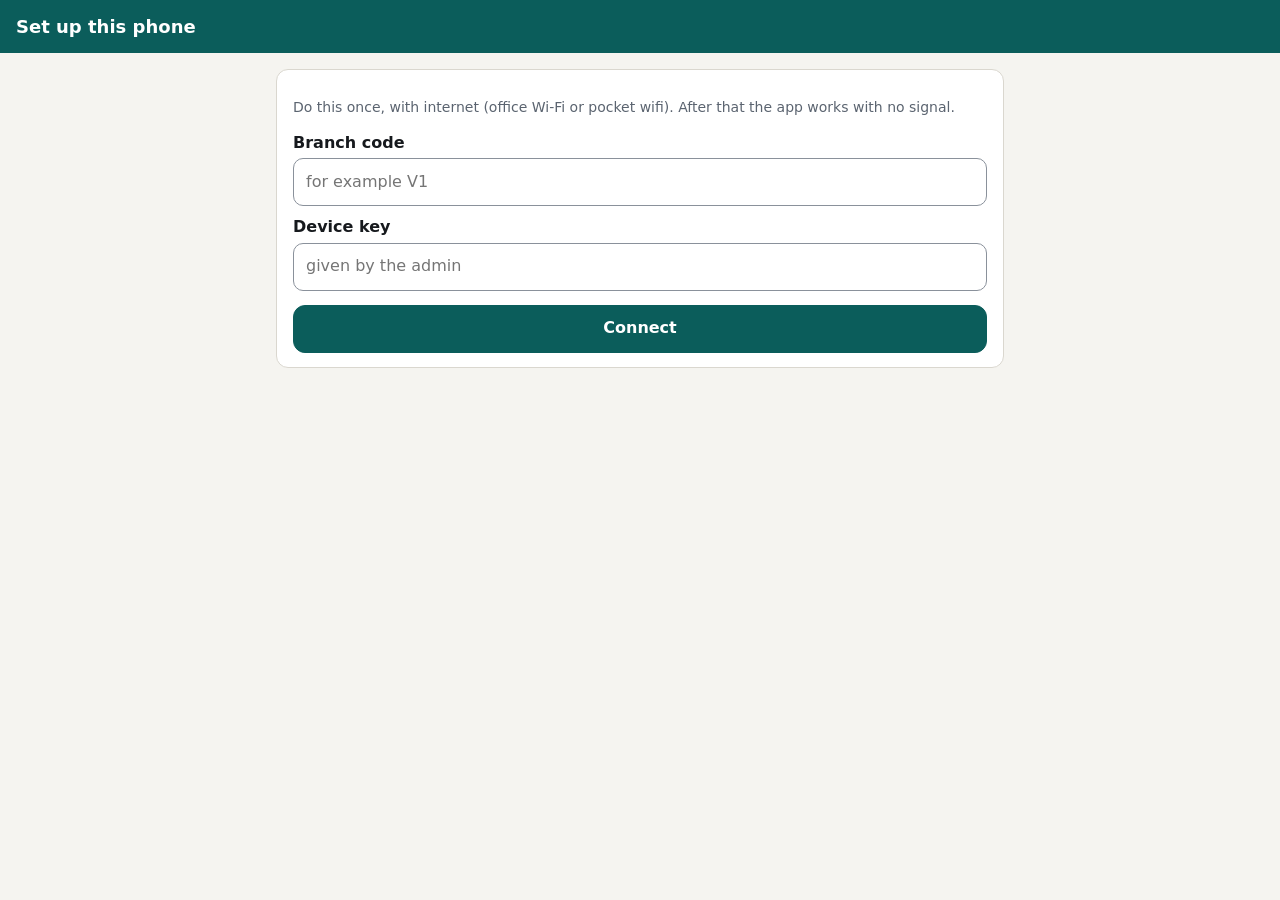
<file: index.html>
<!doctype html>
<html lang="en">
<head>
<meta charset="utf-8">
<meta name="viewport" content="width=device-width,initial-scale=1">
<meta name="theme-color" content="#0B5D5B">
<title>Vgram Branch</title>
<link rel="manifest" href="manifest.json">
<link rel="icon" href="icon.svg">
<link rel="stylesheet" href="common.css">
<script src="config.js"></script>
</head>
<body>
<div class="topbar" id="topbar"></div>
<div class="toast" id="toast" role="status" aria-live="polite"></div>
<div id="app"></div>
<script>
/* Branch app. Works with no signal all shift: every entry is saved on this phone and
   sent in one Sync at the end of the shift. The phone never holds a count target. */
'use strict';
const KEY = 'vgram.branch.v1';
const $app = document.getElementById('app');
const esc = (s) => String(s == null ? '' : s).replace(/[&<>"']/g, (c) => ({ '&': '&amp;', '<': '&lt;', '>': '&gt;', '"': '&quot;', "'": '&#39;' }[c]));
const uuid = () => (crypto.randomUUID ? crypto.randomUUID() : 'id-' + Date.now() + '-' + Math.random().toString(16).slice(2));
const manilaDate = (d) => new Date(d).toLocaleDateString('en-CA', { timeZone: 'Asia/Manila' });
const fmtTime = (d) => d ? new Date(d).toLocaleString('en-PH', { timeZone: 'Asia/Manila', month: 'short', day: 'numeric', hour: 'numeric', minute: '2-digit' }) : 'never';

function load() { try { return JSON.parse(localStorage.getItem(KEY)) || {}; } catch (e) { return {}; } }
let S = load();
S.queue = S.queue || []; S.log = S.log || []; S.draft = S.draft || {};
function save() { try { localStorage.setItem(KEY, JSON.stringify(S)); } catch (e) { alert('This phone is out of storage space. Sync now and free up space.'); } }

const DEFAULT_REASONS = ['Short delivery', 'Over delivery', 'Damaged in transit', 'Wrong item sent', 'Packing slip was wrong', 'Other'];
const U = { user: null, tab: 'home', view: null, msg: null, busy: false, syncMsg: null };

async function sha256(s) {
  const b = await crypto.subtle.digest('SHA-256', new TextEncoder().encode(s));
  return [...new Uint8Array(b)].map((x) => x.toString(16).padStart(2, '0')).join('');
}

let inflight = 0, toastTimer = null;
function bar(d) { inflight = Math.max(0, inflight + d); document.getElementById('topbar').classList.toggle('on', inflight > 0); }
function toast(kind, text, ms) {
  const t = document.getElementById('toast'); clearTimeout(toastTimer);
  if (!kind) { t.className = 'toast'; return; }
  t.className = 'toast show ' + kind;
  t.innerHTML = (kind === 'work' ? '<span class="spin"></span>' : kind === 'ok' ? '<span>&#10003;</span>' : '<span>!</span>') + '<span>' + esc(text) + '</span>';
  if (ms) toastTimer = setTimeout(() => { t.className = 'toast'; }, ms);
}
async function api(body) {
  bar(1);
  try { return await api_(body); } finally { bar(-1); }
}
async function api_(body) {
  const url = window.VGRAM_API;
  if (!url || url.indexOf('http') !== 0) throw new Error('The app address is not set yet. Ask the admin.');
  let res;
  try { res = await fetch(url, { method: 'POST', body: JSON.stringify(body) }); }
  catch (e) { throw new Error('No connection yet. Connect to the office Wi-Fi or a pocket wifi and try again. Your entries are safe on this phone.'); }
  let j;
  try { j = await res.json(); } catch (e) { throw new Error('The server did not answer properly. Try again in a moment.'); }
  if (!j.ok) throw new Error(j.error || 'Something went wrong.');
  return j;
}

/* ----------------------------------------------------------------- views */

function render() {
  if (!S.cfg) return renderSetup();
  if (!U.user) return renderLogin();
  const t = U.tab;
  const body = t === 'home' ? vHome() : t === 'receive' ? vReceive() : t === 'count' ? vCount() : t === 'stock' ? vStock() : vSync();
  const pending = S.queue.length;
  $app.innerHTML = `
    <div class="bar"><div><b>${esc(S.pkg.branch.name)}</b><small>Signed in: ${esc(U.user)}</small></div><button class="btn sm" id="logout">Sign out</button></div>
    <div class="wrap" style="padding-bottom:90px">${U.msg ? `<div class="msg ${U.msg.k}">${esc(U.msg.t)}</div>` : ''}${body}</div>
    <div class="tabs">${[['home', 'Home'], ['receive', 'Receive'], ['count', 'Count'], ['stock', 'Stock'], ['sync', 'Sync' + (pending ? ' (' + pending + ')' : '')]]
      .map(([k, n]) => `<button data-tab="${k}" class="${t === k ? 'on' : ''}">${n}</button>`).join('')}</div>`;
  bind();
}

function renderSetup() {
  $app.innerHTML = `<div class="bar"><b>Set up this phone</b></div><div class="wrap">
    <div class="card"><p class="mut">Do this once, with internet (office Wi-Fi or pocket wifi). After that the app works with no signal.</p>
    <label for="sb">Branch code</label><input id="sb" type="text" placeholder="for example V1" autocapitalize="characters">
    <div style="height:10px"></div><label for="sk">Device key</label><input id="sk" type="password" placeholder="given by the admin">
    <div style="height:14px"></div><button class="btn pri wide" id="go">Connect</button></div>
    ${U.msg ? `<div class="msg ${U.msg.k}">${esc(U.msg.t)}</div>` : ''}</div>`;
  document.getElementById('go').onclick = async (ev) => {
    const branch = document.getElementById('sb').value.trim().toUpperCase(), key = document.getElementById('sk').value.trim();
    ev.target.disabled = true; ev.target.classList.add('busy'); ev.target.textContent = 'Connecting...'; toast('work', 'Connecting to the office... please wait');
    try {
      const r = await api({ action: 'sync', branch, key, entries: [] });
      S = { cfg: { branch, key }, pkg: r.data, queue: [], log: [], draft: {}, lastSync: r.serverTime }; save(); U.msg = null; toast('ok', 'Connected. Branch data loaded.', 4000); render();
    } catch (e) { U.msg = { k: 'bad', t: e.message }; toast('bad', e.message, 7000); render(); }
  };
}

function renderLogin() {
  $app.innerHTML = `<div class="bar"><div><b>${esc(S.pkg.branch.name)}</b><small>Enter your PIN</small></div></div><div class="wrap">
    <div class="card"><label for="pin">PIN</label><input id="pin" type="password" inputmode="numeric" autocomplete="off">
    <div style="height:14px"></div><button class="btn pri wide" id="in">Sign in</button></div>
    ${U.msg ? `<div class="msg ${U.msg.k}">${esc(U.msg.t)}</div>` : ''}</div>`;
  const go = async () => {
    const pin = document.getElementById('pin').value.trim();
    const h = await sha256(S.cfg.key + ':' + pin);
    const u = (S.pkg.users || []).find((x) => x.hash === h);
    if (!u) { U.msg = { k: 'bad', t: 'PIN not recognised.' }; return render(); }
    U.user = u.name; U.msg = null; U.tab = 'home'; render();
  };
  document.getElementById('in').onclick = go;
  document.getElementById('pin').onkeydown = (e) => { if (e.key === 'Enter') go(); };
}

/** Recount requests from the office that this phone has not answered yet (an unsent count that includes the item answers it). */
const pendingRecounts = () => ((S.pkg && S.pkg.recounts) || []).filter((r) => !S.queue.some((e) => e.type === 'count' && e.counts.some((c) => c.sku === r.sku)));
const recountCard = () => {
  const rc = pendingRecounts(); if (!rc.length) return '';
  return `<div class="msg bad"><b>The office asks you to recount ${rc.length} item(s).</b><div style="margin-top:4px">${rc.map((r) => esc(r.name) + (r.note ? ' <span class="mut">(' + esc(r.note) + ')</span>' : '')).join('<br>')}</div>
    <div style="height:8px"></div><button class="btn pri" id="dorecount">Recount now</button></div>`;
};
const todayCount = () => S.queue.filter((e) => e.type === 'count' && !e.recount && manilaDate(e.ts) === manilaDate(Date.now())).slice(-1)[0] ||
  S.log.filter((e) => e.type === 'count' && !e.recount && manilaDate(e.ts) === manilaDate(Date.now())).slice(-1)[0];

function vHome() {
  const inc = S.pkg.transfers.filter((t) => !S.queue.some((e) => e.type === 'receive' && e.transfer === t.id));
  const tc = todayCount();
  return `
    ${recountCard()}
    ${S.pkg.needsBaseline ? '<div class="msg warn"><b>No opening stock loaded yet.</b> Tell the admin. Until it is loaded, your end of shift count becomes the starting stock for this branch.</div>' : ''}
    <div class="card"><div class="row"><h3>Transfers to receive</h3><span class="pill ${inc.length ? 'warn' : 'ok'}">${inc.length}</span></div>
      <div class="mut">${inc.length ? 'Open Receive when the boxes arrive and check them against the packing slip.' : 'Nothing waiting.'}</div></div>
    ${S.queue.filter((e) => e.type === 'receive' && (e.lines || []).some((l) => !l.pending && l.sent != null && l.received !== l.sent)).length ? '<div class="msg warn"><b>Receipt with differences.</b> One or more receipts do not match the packing slip. See the Receive tab.</div>' : ''}
    <div class="card"><div class="row"><h3>End of shift count</h3><span class="pill ${tc ? 'ok' : ''}">${tc ? 'Saved' : 'Not done'}</span></div>
      <div class="mut">${tc ? 'Saved at ' + fmtTime(tc.ts) + '. You can count again if you need to; the latest count is used.' : 'Count the listed items just before closing.'}</div></div>
    <div class="card"><div class="row"><h3>Waiting to sync</h3><span class="pill ${S.queue.length ? 'warn' : 'ok'}">${S.queue.length}</span></div>
      <div class="mut">Last sync: ${fmtTime(S.lastSync)}. No signal is needed until you sync at the end of the shift.</div></div>`;
}

const reasonList = () => (S.pkg && S.pkg.reasons && S.pkg.reasons.length ? S.pkg.reasons : DEFAULT_REASONS);

function vReceive() {
  if (U.view && U.view.t === 'receive') {
    const t = S.pkg.transfers.find((x) => x.id === U.view.id);
    if (!t) { U.view = null; return vReceive(); }
    const d = S.draft['r:' + t.id] || {}, rr = S.draft['rr:' + t.id] || {}, pd = S.draft['p:' + t.id] || {};
    return `<div class="card"><div class="row"><h3>${esc(t.id)}</h3><button class="btn sm" id="back">Back</button></div>
       ${t.deliveredBy ? `<div class="mut">Delivered by <b>${esc(t.deliveredBy)}</b></div>` : ''}${t.partial ? '<div class="msg warn" style="margin:8px 0">Part of this transfer already arrived. Only the lines still to come are listed.</div>' : ''}<div class="msg warn" style="margin:8px 0"><b>Count first.</b> Open the boxes and count each item. Type what you actually counted. Do not copy the packing slip.</div>
      ${t.lines.map((l) => `<div class="item" id="rl-${esc(l.sku)}"><div class="row"><div><b>${esc(l.name)}</b><div class="mut">SKU ${esc(l.sku)} · slip says ${l.sent}</div></div>
        <div style="display:flex;gap:6px;align-items:center">${pd[l.sku] ? '<span class="pill warn">Not here yet</span>' : `<input class="q" type="number" inputmode="numeric" min="0" placeholder="?" data-rl="${esc(l.sku)}" value="${d[l.sku] != null ? esc(d[l.sku]) : ''}"><button class="btn sm" data-same="${esc(l.sku)}" data-sent="${l.sent}">Same as slip</button>`}<button class="btn sm" data-pend="${esc(l.sku)}">${pd[l.sku] ? 'It arrived' : 'Not here yet'}</button></div></div>
        <div class="${!pd[l.sku] && d[l.sku] != null && String(d[l.sku]).trim() !== '' && Number(d[l.sku]) !== l.sent ? '' : 'hide'}" id="rsn-${esc(l.sku)}" style="margin-top:8px">
          <label>Why is it different from the slip?</label>
          <select data-reason="${esc(l.sku)}"><option value="">Choose a reason</option>${reasonList().map((x) => `<option ${(rr[l.sku] || {}).reason === x ? 'selected' : ''}>${esc(x)}</option>`).join('')}</select>
          <input type="text" data-rnote="${esc(l.sku)}" placeholder="Note (needed if Other)" value="${esc((rr[l.sku] || {}).note || '')}" style="margin-top:6px"></div></div>`).join('')}
      <div class="mut" style="margin-top:8px">If some boxes did not come with the delivery, tap <b>Not here yet</b> on those items and receive the rest. The transfer stays open for the missing items.</div>
      <div style="height:12px"></div><button class="btn pri wide" id="saverecv">Save receipt on this phone</button></div>`;
  }
  const open = S.pkg.transfers.filter((t) => !S.queue.some((e) => e.type === 'receive' && e.transfer === t.id));
  const waiting = S.queue.filter((e) => e.type === 'receive').map((e) => Object.assign({ waiting: true }, e));
  const synced = S.log.filter((e) => e.type === 'receive').slice(-5).reverse();
  const card = (e) => {
    const diffs = (e.lines || []).filter((l) => !l.pending && l.sent != null && l.received !== l.sent);
    return `<div class="item"><div class="row"><b>${esc(e.transfer)}</b><span class="pill ${diffs.length ? 'warn' : 'ok'}">${diffs.length ? 'Difference' : 'Matches slip'}</span></div>
      <div class="mut">${fmtTime(e.ts)}${e.user ? ' by ' + esc(e.user) : ''} · ${e.waiting ? 'waiting to sync' : 'synced'}</div>
      ${diffs.map((l) => `<div style="margin-top:4px;color:var(--warn-d);font-weight:600">${esc(l.name || l.sku)}: slip ${l.sent}, received ${l.received} (${l.received < l.sent ? l.sent - l.received + ' short' : l.received - l.sent + ' extra'})${l.reason ? ' · ' + esc(l.reason) : ''}</div>`).join('')}</div>`;
  };
  return `<div class="card"><h3>Boxes arrived but not listed?</h3><div class="mut">A transfer sent after your last sync is not on this phone yet. With a signal, tap below. It only checks for new transfers; nothing is closed or sent.</div>
    <div style="height:8px"></div><button class="btn wide${U.checking ? ' busy' : ''}" id="chk" ${U.checking ? 'disabled' : ''}>${U.checking ? 'Checking...' : 'Check for new transfers'}</button></div>
    <div class="card"><h3>Transfers on the way</h3>${open.length ? open.map((t) => `<div class="item row"><div><b>${esc(t.id)}</b><div class="mut">${t.lines.length} items${t.partial ? ' still to come' : ''} · sent ${fmtTime(t.ts)}${t.deliveredBy ? ' · delivered by ' + esc(t.deliveredBy) : ''}</div></div><button class="btn sm pri" data-open="${esc(t.id)}">Receive</button></div>`).join('') : '<div class="mut">Nothing waiting. New transfers appear after the next sync.</div>'}</div>
    ${waiting.length ? `<div class="card"><h3>Saved, waiting to sync</h3>${waiting.map(card).join('')}</div>` : ''}
    ${synced.length ? `<div class="card"><h3>Recently synced</h3>${synced.map(card).join('')}</div>` : ''}`;
}

function vCount() {
  if (U.view && U.view.t === 'recount') {
    const rc = pendingRecounts(), d = S.draft.recount || {};
    if (!rc.length) { U.view = null; return vCount(); }
    return `<div class="card"><div class="row"><h3>Recount</h3><button class="btn sm" id="back">Back</button></div>
      <div class="mut">Count only these items again, exactly as they are now on the shelf and in the drawer. Type every number.</div></div>
      <div class="card">${rc.map((r) => `<div class="item row"><div><b>${esc(r.name)}</b><div class="mut">SKU ${esc(r.sku)}${r.note ? ' · ' + esc(r.note) : ''}</div></div>
        <input class="q" type="number" inputmode="numeric" min="0" data-rc="${esc(r.sku)}" placeholder="?" value="${d[r.sku] != null ? esc(d[r.sku]) : ''}"></div>`).join('')}</div>
      <button class="btn pri wide" id="saverecount">Save recount on this phone</button>`;
  }
  const rcCard = recountCard();
  const list = S.pkg.countList;
  const d = S.draft.count || {};
  const tc = todayCount();
  if (tc && !(U.view && U.view.t === 'count')) {
    return rcCard + `<div class="card"><div class="row"><h3>Count saved</h3><span class="pill ok">${tc.counts.length} items</span></div>
      <div class="mut">Saved at ${fmtTime(tc.ts)}. Differences appear in the admin report after you sync and the day's sales are loaded.</div>
      <div style="height:12px"></div><button class="btn wide" id="recount">Count again</button></div>`;
  }
  if (!list.length) return '<div class="card">No items are on the count list. Ask the admin.</div>';
  return rcCard + `<div class="card"><h3>End of shift count</h3>
    <div class="mut">Count what is physically on the shelf and in the drawer. Only type a number for items you have. Items left blank are saved as 0. ${list.length} items.</div>
    <div style="height:8px"></div><input type="search" id="cfind" placeholder="Find an item"></div>
    <div class="card" id="clist">${list.map((p) => `<div class="item row" data-n="${esc((p.name + ' ' + p.sku).toLowerCase())}"><div><b>${esc(p.name)}</b><div class="mut">SKU ${esc(p.sku)}</div></div>
      <input class="q" type="number" inputmode="numeric" min="0" data-c="${esc(p.sku)}" placeholder="0" value="${d[p.sku] != null ? esc(d[p.sku]) : ''}"></div>`).join('')}</div>
    <button class="btn pri wide" id="savecount">Save count on this phone</button>`;
}

function vStock() {
  const tc = todayCount();
  if (!tc) return '<div class="card"><h3>Stock</h3><div class="mut">System stock is shown after you save today\'s count, so counts stay honest.</div></div>';
  const rows = (S.pkg.stockList || []).slice().sort((a, b) => a.name.localeCompare(b.name));
  return `<div class="card"><h3>System stock as of last sync</h3><div class="mut">${fmtTime(S.lastSync)}. Includes items received and items on the count list. Sync again to refresh.</div>
    <div style="height:8px"></div><input type="search" id="sfind" placeholder="Find an item"></div>
    <div class="card" id="slist">${rows.length ? rows.map((r) => `<div class="item row" data-n="${esc((r.name + ' ' + r.sku).toLowerCase())}"><span>${esc(r.name)}<div class="mut">SKU ${esc(r.sku)}</div></span><b>${r.qty}</b></div>`).join('') : '<div class="mut">No stock figures yet.</div>'}</div>`;
}

function vSync() {
  return `<div class="card"><h3>Sync</h3>
    <div class="mut">Do this once at the end of the shift, on the office Wi-Fi or a pocket wifi. It sends everything saved on this phone and loads the next shift's data. Syncing early is safe: nothing is closed or sent twice.</div>
    <div style="height:10px"></div>
    <div class="row"><span>Waiting to sync</span><b>${S.queue.length}</b></div>
    <div class="row"><span>Last sync</span><b>${fmtTime(S.lastSync)}</b></div>
    <div class="row"><span>App version</span><b>v3.4 (2026-11-21)</b></div>
    <div style="height:14px"></div><button class="btn pri wide${U.busy ? ' busy' : ''}" id="sync" ${U.busy ? 'disabled' : ''}>${U.busy ? 'Sending...' : 'Sync now'}</button></div>
    ${U.syncMsg || ''}`;
}

/* ------------------------------------------------------------- behaviour */

function bind() {
  document.getElementById('logout').onclick = () => { U.user = null; U.view = null; U.msg = null; render(); };
  document.querySelectorAll('[data-tab]').forEach((b) => b.onclick = () => { U.tab = b.dataset.tab; U.view = null; U.msg = null; render(); });
  document.querySelectorAll('[data-open]').forEach((b) => b.onclick = () => { U.view = { t: 'receive', id: b.dataset.open }; render(); });
  const back = document.getElementById('back'); if (back) back.onclick = () => { U.view = null; render(); };
  const showWhy = (sku) => {
    const t = S.pkg.transfers.find((x) => x.id === U.view.id), l = t.lines.find((x) => x.sku === sku);
    const v = ((S.draft['r:' + t.id] || {})[sku]), blank = v == null || String(v).trim() === '';
    const box = document.getElementById('rsn-' + sku); if (box) box.classList.toggle('hide', blank || Number(v) === l.sent);
  };
  document.querySelectorAll('[data-rl]').forEach((i) => i.oninput = () => {
    const k = 'r:' + U.view.id; S.draft[k] = S.draft[k] || {}; S.draft[k][i.dataset.rl] = i.value; save(); showWhy(i.dataset.rl);
  });
  document.querySelectorAll('[data-reason]').forEach((i) => i.onchange = () => {
    const k = 'rr:' + U.view.id; S.draft[k] = S.draft[k] || {}; (S.draft[k][i.dataset.reason] = S.draft[k][i.dataset.reason] || {}).reason = i.value; save();
  });
  document.querySelectorAll('[data-rnote]').forEach((i) => i.oninput = () => {
    const k = 'rr:' + U.view.id; S.draft[k] = S.draft[k] || {}; (S.draft[k][i.dataset.rnote] = S.draft[k][i.dataset.rnote] || {}).note = i.value; save();
  });
  document.querySelectorAll('[data-same]').forEach((b) => b.onclick = () => {
    const i = document.querySelector('[data-rl="' + b.dataset.same + '"]'); i.value = b.dataset.sent;
    const k = 'r:' + U.view.id; S.draft[k] = S.draft[k] || {}; S.draft[k][b.dataset.same] = b.dataset.sent; save();
    document.getElementById('rl-' + b.dataset.same).style.outline = ''; showWhy(b.dataset.same);
  });
  document.querySelectorAll('[data-pend]').forEach((b) => b.onclick = () => {
    const k = 'p:' + U.view.id; S.draft[k] = S.draft[k] || {}; S.draft[k][b.dataset.pend] = !S.draft[k][b.dataset.pend]; save(); render();
  });
  const sr = document.getElementById('saverecv'); if (sr) sr.onclick = saveReceipt;
  document.querySelectorAll('[data-c]').forEach((i) => i.oninput = () => { S.draft.count = S.draft.count || {}; S.draft.count[i.dataset.c] = i.value; save(); });
  const dr = document.getElementById('dorecount'); if (dr) dr.onclick = () => { U.tab = 'count'; U.view = { t: 'recount' }; render(); };
  document.querySelectorAll('[data-rc]').forEach((i) => i.oninput = () => { S.draft.recount = S.draft.recount || {}; S.draft.recount[i.dataset.rc] = i.value; save(); });
  const srr = document.getElementById('saverecount'); if (srr) srr.onclick = saveRecount;
  const sc = document.getElementById('savecount'); if (sc) sc.onclick = saveCount;
  const rc = document.getElementById('recount'); if (rc) rc.onclick = () => { U.view = { t: 'count' }; render(); };
  const cf = document.getElementById('cfind'); if (cf) cf.oninput = () => {
    const q = cf.value.trim().toLowerCase();
    document.querySelectorAll('#clist [data-n]').forEach((r) => r.classList.toggle('hide', q && r.dataset.n.indexOf(q) < 0));
  };
  const sf = document.getElementById('sfind'); if (sf) sf.oninput = () => {
    const q = sf.value.trim().toLowerCase();
    document.querySelectorAll('#slist [data-n]').forEach((r) => r.classList.toggle('hide', q && r.dataset.n.indexOf(q) < 0));
  };
  const ck = document.getElementById('chk'); if (ck) ck.onclick = checkTransfers;
  const sy = document.getElementById('sync'); if (sy) sy.onclick = doSync;
}

function saveReceipt() {
  const t = S.pkg.transfers.find((x) => x.id === U.view.id), d = S.draft['r:' + t.id] || {};
  const isBlank = (v) => v === undefined || v === null || String(v).trim() === '';
  const pd = S.draft['p:' + t.id] || {};
  const empty = t.lines.filter((l) => !pd[l.sku] && isBlank(d[l.sku]));
  if (t.lines.every((l) => pd[l.sku])) { U.msg = { k: 'bad', t: 'Receive at least one item. If nothing has arrived, leave this transfer and check again later.' }; return render(); }
  if (empty.length) {   // every line must be counted: nothing is pre-filled from the slip
    empty.forEach((l) => { const el = document.getElementById('rl-' + l.sku); if (el) el.style.outline = '2px solid var(--bad-d)'; });
    U.msg = { k: 'bad', t: empty.length + ' item(s) have no number yet. Type what you counted, or tap Same as slip if it matches.' };
    render(); empty.forEach((l) => { const el = document.getElementById('rl-' + l.sku); if (el) el.style.outline = '2px solid var(--bad-d)'; });
    window.scrollTo(0, 0); return;
  }
  const lines = t.lines.map((l) => pd[l.sku] ? { sku: l.sku, name: l.name, sent: l.sent, pending: true } : { sku: l.sku, name: l.name, sent: l.sent, received: Number(d[l.sku]) });
  if (lines.some((l) => !l.pending && (isNaN(l.received) || l.received < 0))) { U.msg = { k: 'bad', t: 'Check the quantities. They must be 0 or more.' }; return render(); }
  const rr = S.draft['rr:' + t.id] || {};
  const diffLines = lines.filter((l) => !l.pending && l.received !== l.sent);
  const noWhy = diffLines.filter((l) => !(rr[l.sku] && rr[l.sku].reason) || (rr[l.sku].reason === 'Other' && !String(rr[l.sku].note || '').trim()));
  if (noWhy.length) {   // a difference is explained, not just recorded
    U.msg = { k: 'bad', t: 'Say why ' + noWhy.length + ' item(s) differ from the slip. Choose a reason (and add a note if you choose Other).' };
    render(); noWhy.forEach((l) => { const el = document.getElementById('rl-' + l.sku); if (el) el.style.outline = '2px solid var(--bad-d)'; });
    window.scrollTo(0, 0); return;
  }
  diffLines.forEach((l) => { l.reason = rr[l.sku].reason; l.note = String(rr[l.sku].note || '').trim(); });
  const extra = lines.filter((l) => !l.pending && l.received > l.sent);
  if (extra.length && !confirm('Check again. You counted MORE than the packing slip:\n\n' + extra.map((l) => l.name + ': slip ' + l.sent + ', you typed ' + l.received).join('\n') + '\n\nIs your count right?')) return;
  const diffs = lines.filter((l) => !l.pending && l.received !== l.sent), pend = lines.filter((l) => l.pending);
  const summary = (pend.length ? 'NOT here yet (the transfer stays open for these):\n' + pend.map((l) => l.name).join('\n') + '\n\n' : '') + (diffs.length
    ? 'These quantities do NOT match the packing slip:\n\n' + diffs.map((l) => l.name + ': slip ' + l.sent + ', received ' + l.received + ' (' + (l.received < l.sent ? (l.sent - l.received) + ' short' : (l.received - l.sent) + ' extra') + ')').join('\n') + '\n\nSave this receipt?'
    : 'All ' + (lines.length - pend.length) + ' item(s) received match the packing slip. Save this receipt?');
  if (!confirm(summary)) return;
  S.queue.push({ id: uuid(), type: 'receive', ts: new Date().toISOString(), user: U.user, transfer: t.id, lines });
  delete S.draft['r:' + t.id]; delete S.draft['rr:' + t.id]; delete S.draft['p:' + t.id]; save();
  U.view = null; U.msg = { k: diffs.length ? 'warn' : 'ok', t: diffs.length ? 'Receipt saved with ' + diffs.length + ' difference(s) from the packing slip. It stays listed below until the admin has it.' : 'Receipt saved on this phone.' }; toast('ok', 'Receipt saved on this phone.', 3500); render();
}

function saveRecount() {
  const rc = pendingRecounts(), d = S.draft.recount || {};
  const isBlank = (v) => v === undefined || v === null || String(v).trim() === '';
  if (rc.some((r) => isBlank(d[r.sku]) || isNaN(Number(d[r.sku])) || Number(d[r.sku]) < 0)) { U.msg = { k: 'bad', t: 'Type a number (0 or more) for every item you are recounting.' }; return render(); }
  S.queue.push({ id: uuid(), type: 'count', recount: true, ts: new Date().toISOString(), user: U.user, counts: rc.map((r) => ({ sku: r.sku, counted: Number(d[r.sku]) })) });
  delete S.draft.recount; save(); U.view = null; U.msg = { k: 'ok', t: 'Recount saved on this phone. Sync to send it to the office.' }; toast('ok', 'Recount saved on this phone.', 3500); render();
}

function saveCount() {
  const d = S.draft.count || {};
  const isBlank = (v) => v === undefined || v === null || String(v).trim() === '';
  const counts = S.pkg.countList.map((p) => ({ sku: p.sku, counted: isBlank(d[p.sku]) ? 0 : d[p.sku], blank: isBlank(d[p.sku]) }));
  const invalid = counts.filter((c) => isNaN(Number(c.counted)) || Number(c.counted) < 0);
  if (invalid.length) { U.msg = { k: 'bad', t: invalid.length + ' item(s) have an invalid number. Use 0 or more.' }; return render(); }
  const blanks = counts.filter((c) => c.blank).length;
  if (blanks && !confirm(blanks + ' item(s) have no number and will be saved as 0. Continue?')) return;
  S.queue.push({ id: uuid(), type: 'count', ts: new Date().toISOString(), user: U.user, counts: counts.map((c) => ({ sku: c.sku, counted: Number(c.counted) })) });
  delete S.draft.count; save(); U.view = null; U.msg = { k: 'ok', t: 'Count saved on this phone.' }; toast('ok', 'Count saved on this phone.', 3500); render();
}

async function checkTransfers() {
  U.checking = true; U.msg = null; toast('work', 'Checking for new transfers... please wait'); render();
  try {
    const r = await api({ action: 'transfers_check', branch: S.cfg.branch, key: S.cfg.key });
    const before = S.pkg.transfers.length;
    S.pkg.transfers = r.transfers; S.pkg.recounts = r.recounts || []; save();
    const added = r.transfers.filter((t) => !S.queue.some((e) => e.type === 'receive' && e.transfer === t.id)).length;
    U.msg = { k: 'ok', t: added ? added + ' transfer(s) waiting to be received.' : 'No new transfers. Nothing is waiting.' };
    toast('ok', added ? 'New transfers loaded.' : 'No new transfers.', 3500);
  } catch (e) { U.msg = { k: 'bad', t: e.message }; toast('bad', 'Could not check. Try again with a signal.', 6000); }
  U.checking = false; render();
}

async function doSync() {
  U.busy = true; U.syncMsg = null; render();
  const sending = S.queue.slice();
  toast('work', sending.length ? 'Sending ' + sending.length + ' entr' + (sending.length > 1 ? 'ies' : 'y') + ' to the office... please wait' : 'Checking for new data... please wait');
  try {
    const r = await api({ action: 'sync', branch: S.cfg.branch, key: S.cfg.key, entries: sending });
    const bad = r.results.filter((x) => x.status === 'error');
    const cancelled = r.results.filter((x) => x.status === 'cancelled');
    const ok = new Set(r.results.filter((x) => x.status !== 'error').map((x) => x.id));
    S.queue = S.queue.filter((e) => !ok.has(e.id));
    sending.filter((e) => ok.has(e.id)).forEach((e) => S.log.push({ id: e.id, type: e.type, ts: e.ts, user: e.user, counts: e.counts, recount: e.recount, transfer: e.transfer, lines: e.lines }));
    S.log = S.log.slice(-60);
    S.pkg = r.data; S.lastSync = r.serverTime; save();
    const disc = r.results.filter((x) => x.discrepancies && x.discrepancies.length);
    const nRecv = r.results.filter((x) => x.type === 'receive' && x.status !== 'error' && x.status !== 'cancelled').length;
    const nCnt = r.results.filter((x) => x.type === 'count' && x.status !== 'error').length;
    U.syncMsg = `<div class="msg ok"><b>Sync complete.</b><br>${nRecv} receipt(s) and ${nCnt} count(s) received.${disc.length ? ' ' + disc.length + ' receipt(s) had differences from the packing slip; the admin will follow up.' : ''}<br>Tomorrow's data is loaded.</div>` +
      cancelled.map((c) => `<div class="msg warn">${esc(c.message)}</div>`).join('') +
      (bad.length ? `<div class="msg bad">${bad.length} entr${bad.length > 1 ? 'ies were' : 'y was'} not accepted: ${esc(bad.map((b) => b.message).join('; '))}. Show this to the admin.</div>` : '');
    toast('ok', bad.length ? 'Sync finished, but ' + bad.length + ' entr' + (bad.length > 1 ? 'ies were' : 'y was') + ' not accepted.' : 'Sync complete. Everything is saved at the office.', 6000);
  } catch (e) { U.syncMsg = `<div class="msg bad">${esc(e.message)}</div>`; toast('bad', 'Not synced. Your entries are still safe on this phone.', 7000); }
  U.busy = false; render();
}

if ('serviceWorker' in navigator) navigator.serviceWorker.register('sw.js').catch(() => {});
render();
</script>
</body>
</html>
</file>
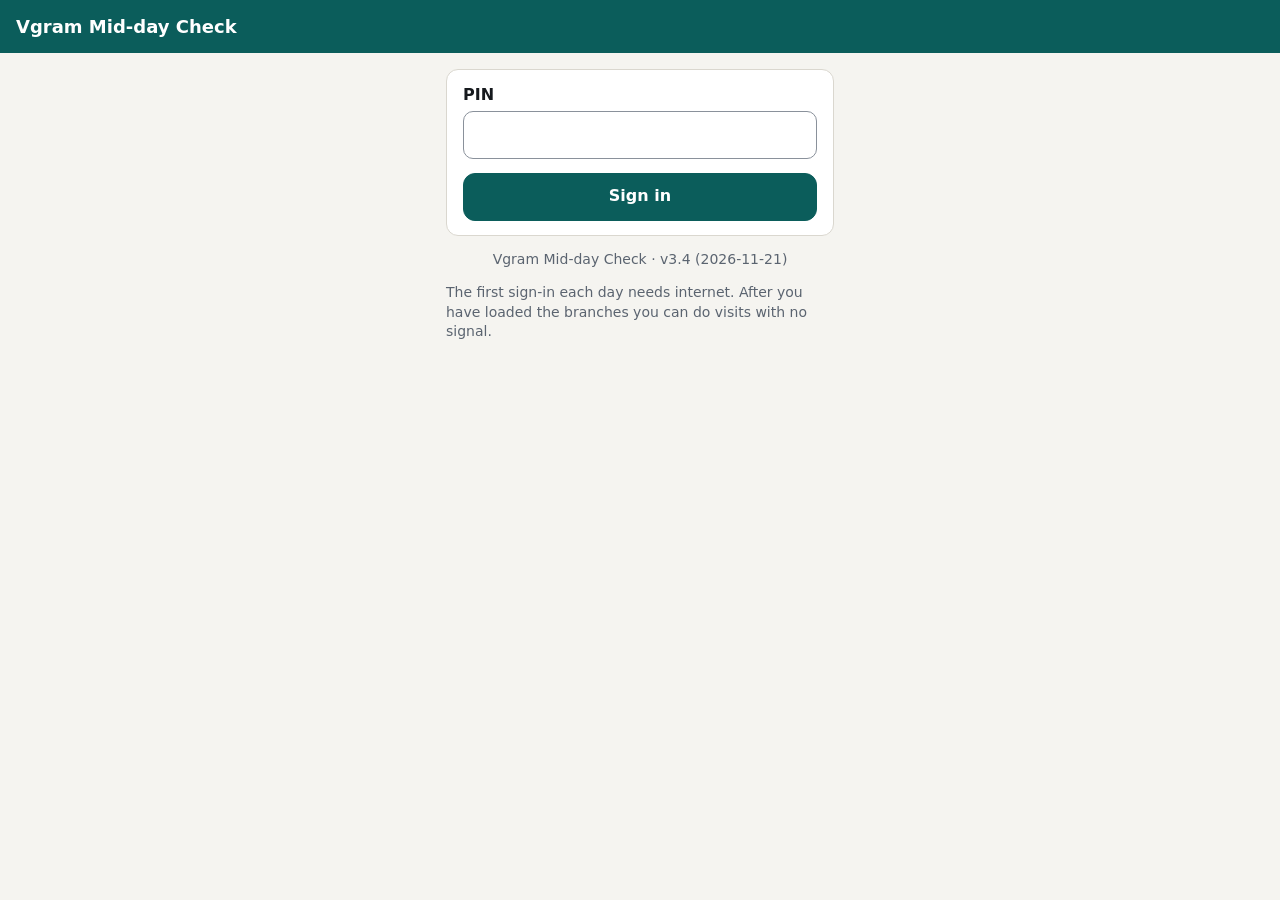
<file: checker.html>
<!doctype html>
<html lang="en">
<head>
<meta charset="utf-8">
<meta name="viewport" content="width=device-width,initial-scale=1">
<meta name="theme-color" content="#0B5D5B">
<title>Vgram Mid-day Check</title>
<link rel="icon" href="icon.svg">
<link rel="stylesheet" href="common.css">
<script src="config.js"></script>
</head>
<body>
<div class="topbar" id="topbar"></div>
<div class="toast" id="toast" role="status" aria-live="polite"></div>
<div id="app"></div>
<script>
/* Mid-day check page for the back-office checker. He visits a branch, counts what is on the shelf, and logs it here.
   The page keeps the branch data on the phone, so a visit can be done with no signal. Visits wait on the phone
   and are sent when there is internet. A visit never changes stock. */
'use strict';
const KEY = 'vgram.checker.v1';
const $app = document.getElementById('app');
const esc = (s) => String(s == null ? '' : s).replace(/[&<>"']/g, (c) => ({ '&': '&amp;', '<': '&lt;', '>': '&gt;', '"': '&quot;', "'": '&#39;' }[c]));
const uuid = () => (crypto.randomUUID ? crypto.randomUUID() : 'id-' + Date.now() + '-' + Math.random().toString(16).slice(2));
const fmt = (d) => d ? new Date(d).toLocaleString('en-PH', { timeZone: 'Asia/Manila', month: 'short', day: 'numeric', hour: 'numeric', minute: '2-digit' }) : 'never';
const manilaDate = (d) => new Date(d).toLocaleDateString('en-CA', { timeZone: 'Asia/Manila' });
const num = (v) => { const n = Number(v); return isNaN(n) ? 0 : n; };
const blank = (v) => v === undefined || v === null || String(v).trim() === '';

function load() { try { return JSON.parse(localStorage.getItem(KEY)) || {}; } catch (e) { return {}; } }
let S = load();                       // kept on the phone: cached branch data, waiting visits, hashed PIN
S.queue = S.queue || []; S.draft = S.draft || {};
function save() { try { localStorage.setItem(KEY, JSON.stringify(S)); } catch (e) { toast('bad', 'This phone is out of storage space.', 7000); } }
const U = { pin: sessionStorage.getItem('vg.chk.pin') || '', name: S.name || '', branch: null, msg: null, busy: false, find: '' };

async function sha256(s) {
  const b = await crypto.subtle.digest('SHA-256', new TextEncoder().encode(s));
  return [...new Uint8Array(b)].map((x) => x.toString(16).padStart(2, '0')).join('');
}

let inflight = 0, toastTimer = null;
function bar(d) { inflight = Math.max(0, inflight + d); document.getElementById('topbar').classList.toggle('on', inflight > 0); }
function toast(kind, text, ms) {
  const t = document.getElementById('toast'); clearTimeout(toastTimer);
  if (!kind) { t.className = 'toast'; return; }
  t.className = 'toast show ' + kind;
  t.innerHTML = (kind === 'work' ? '<span class="spin"></span>' : kind === 'ok' ? '<span>&#10003;</span>' : '<span>!</span>') + '<span>' + esc(text) + '</span>';
  if (ms) toastTimer = setTimeout(() => { t.className = 'toast'; }, ms);
}
async function api(body) {
  bar(1);
  try { return await api_(body); } finally { bar(-1); }
}
async function api_(body) {
  const url = window.VGRAM_API;
  if (!url || url.indexOf('http') !== 0) throw new Error('The app address is not set yet. Ask the admin.');
  let res;
  try { res = await fetch(url, { method: 'POST', body: JSON.stringify(Object.assign({ pin: U.pin }, body)) }); }
  catch (e) { const err = new Error('No internet right now.'); err.offline = true; throw err; }
  let j; try { j = await res.json(); } catch (e) { throw new Error('The server did not answer properly. Try again.'); }
  if (!j.ok) throw new Error(j.error || 'Something went wrong.');
  return j;
}

/* ------------------------------------------------------------------ views */

function render() {
  if (!U.pin) return vLogin();
  if (U.branch) return vBranch();
  return vList();
}

function vLogin() {
  $app.innerHTML = `<div class="bar"><b>Vgram Mid-day Check</b></div><div class="wrap" style="max-width:420px"><div class="card">
    <label for="pin">PIN</label><input id="pin" type="password" inputmode="numeric" autocomplete="off"><div style="height:14px"></div>
    <button class="btn pri wide" id="in">Sign in</button></div>${U.msg ? `<div class="msg ${U.msg.k}">${esc(U.msg.t)}</div>` : ''}
    <div class="mut" style="text-align:center">Vgram Mid-day Check · v3.4 (2026-11-21)</div><div class="mut">The first sign-in each day needs internet. After you have loaded the branches you can do visits with no signal.</div></div>`;
  const go = async () => {
    const pin = document.getElementById('pin').value.trim(), btn = document.getElementById('in');
    btn.disabled = true; btn.classList.add('busy'); btn.textContent = 'Signing in...';
    const hash = await sha256('chk:' + pin);
    try {
      U.pin = pin;
      const r = await api({ action: 'midday_data' });
      if (r.role !== 'checker' && r.role !== 'admin') throw new Error('PIN not valid for this screen.');
      S.data = r; S.name = r.name; S.pinHash = hash; U.name = r.name; save();
      sessionStorage.setItem('vg.chk.pin', pin); U.msg = null; render();
    } catch (e) {
      U.pin = '';
      if (e.offline && S.data && S.pinHash === hash) {            // no signal: the PIN is checked against the one used last time
        U.pin = pin; sessionStorage.setItem('vg.chk.pin', pin); U.name = S.name; U.msg = { k: 'warn', t: 'No internet. Using the branch data saved on this phone.' }; render();
      } else { U.msg = { k: 'bad', t: e.offline ? 'No internet, and this phone has no saved data for that PIN yet.' : e.message }; render(); }
    }
  };
  document.getElementById('in').onclick = go;
  document.getElementById('pin').onkeydown = (e) => { if (e.key === 'Enter') go(); };
}

function vList() {
  const d = S.data || { branches: [] };
  const waiting = S.queue.length;
  $app.innerHTML = `<div class="bar"><div><b>Mid-day Check</b><small>${esc(U.name)} · data from ${fmt(d.serverTime)}</small></div><button class="btn sm" id="out">Sign out</button></div>
    <div class="wrap">${U.msg ? `<div class="msg ${U.msg.k}">${esc(U.msg.t)}</div>` : ''}
    <div class="card"><div class="row"><h3>Visits waiting to send</h3><span class="pill ${waiting ? 'warn' : 'ok'}">${waiting}</span></div>
      <div class="mut">${waiting ? 'They are saved on this phone and are sent when there is internet.' : 'Nothing waiting.'}</div>
      <div style="height:10px"></div><div style="display:flex;gap:8px;flex-wrap:wrap"><button class="btn pri" id="refresh" ${U.busy ? 'disabled' : ''}>Refresh branch data</button>${waiting ? `<button class="btn" id="sendq" ${U.busy ? 'disabled' : ''}>Send waiting visits</button>` : ''}</div>
      <div class="mut" style="margin-top:8px">Refresh before you leave the office, on Wi-Fi, so the opening stock is up to date.</div></div>
    <div class="card"><h3>Choose a branch</h3>${d.branches.map((b) => {
      const today = b.lastChecked && manilaDate(b.lastChecked) === manilaDate(Date.now()) || S.queue.some((v) => v.branch === b.code && manilaDate(v.ts) === manilaDate(Date.now()));
      return `<div class="item row"><div><b>${esc(b.name)}</b><div class="mut">Last checked: ${b.lastChecked ? fmt(b.lastChecked) : 'never'}${b.openingFrom ? ' · opening from ' + esc(b.openingFrom) : ''}</div></div>
        ${b.items.length ? `<button class="btn sm pri" data-b="${esc(b.code)}">${today ? 'Check again' : 'Check'}</button>` : '<span class="pill warn">No opening stock</span>'}</div>`;
    }).join('') || '<div class="mut">No branch data yet. Tap Refresh branch data.</div>'}</div></div>`;
  document.getElementById('out').onclick = () => { sessionStorage.removeItem('vg.chk.pin'); U.pin = ''; U.branch = null; render(); };
  document.getElementById('refresh').onclick = refresh;
  const sq = document.getElementById('sendq'); if (sq) sq.onclick = () => sendQueue(true);
  document.querySelectorAll('[data-b]').forEach((b) => b.onclick = () => { U.branch = b.dataset.b; U.find = ''; U.msg = null; render(); });
}

function branchData() { return ((S.data || {}).branches || []).find((b) => b.code === U.branch); }
function draftOf(code) { return S.draft[code] = S.draft[code] || {}; }

function expectedOf(it, x) { return it.opening + (it.received || 0) - (blank(x && x.sold) ? 0 : num(x.sold)); }
function rowHtml(it, dr) {
  const x = dr[it.sku] || {};
  const has = !blank(x.actual), exp = expectedOf(it, x), diff = has ? num(x.actual) - exp : 0;
  return `<div class="item" data-n="${esc((it.name + ' ' + it.sku).toLowerCase())}" data-sku="${esc(it.sku)}">
    <div class="row"><div><b>${esc(it.name)}</b><div class="mut">SKU ${esc(it.sku)} · opening ${it.opening} · received ${it.received || 0}</div>
      <div class="mut">Expected now: <b data-exp="${esc(it.sku)}">${exp}</b></div></div>
      <div style="display:flex;gap:6px;align-items:center"><input class="q" type="number" inputmode="numeric" min="0" placeholder="?" data-a="${esc(it.sku)}" value="${has ? esc(x.actual) : ''}"></div></div>
    <div class="row" style="margin-top:4px;gap:6px"><span data-flag="${esc(it.sku)}">${flagHtml(has, diff)}</span>
      <span style="display:flex;gap:6px;align-items:center"><span class="mut">Sold so far</span><input class="q" type="number" inputmode="numeric" min="0" placeholder="0" data-s="${esc(it.sku)}" value="${blank(x.sold) ? '' : esc(x.sold)}">
      <button class="btn sm" data-m="${esc(it.sku)}">Matches</button></span></div>
    <div class="row" style="margin-top:4px"><input type="text" data-note="${esc(it.sku)}" placeholder="Note (optional)" value="${esc(x.note || '')}"></div></div>`;
}
function flagHtml(has, diff) {
  if (!has) return '<span class="mut">not checked</span>';
  return diff === 0 ? '<span class="pill ok">Matches</span>' : `<span class="pill bad">${diff > 0 ? '+' : ''}${diff} vs expected</span>`;
}

function vBranch() {
  const b = branchData(); if (!b) { U.branch = null; return render(); }
  const dr = draftOf(b.code);
  const checked = b.items.filter((i) => !blank((dr[i.sku] || {}).actual));
  const differs = checked.filter((i) => num(dr[i.sku].actual) !== expectedOf(i, dr[i.sku])).length;
  $app.innerHTML = `<div class="bar"><div><b>${esc(b.name)}</b><small>Opening from ${esc(b.openingFrom)} (${esc(b.openingSource)})</small></div><button class="btn sm" id="back">Back</button></div>
    <div class="wrap" style="padding-bottom:110px">${U.msg ? `<div class="msg ${U.msg.k}">${esc(U.msg.t)}</div>` : ''}
    <div class="card"><div class="mut">Count what is on the shelf and in the drawer. Only type a number for the items you check. Items left blank are not part of this visit. Expected now = opening + received - sold so far. Sold so far is optional; look at the POS if you want a tighter check.</div>
      <div style="height:8px"></div><input type="search" id="find" placeholder="Find an item" value="${esc(U.find)}"></div>
    <div class="card" id="list">${b.items.map((i) => rowHtml(i, dr)).join('') || '<div class="mut">No items.</div>'}</div></div>
    <div class="tabs" style="flex-direction:column;gap:6px;padding:10px"><div class="row"><span><b id="ccount">${checked.length}</b> checked · <b id="cdiff" style="color:var(--bad-d)">${differs}</b> differ</span>
      <button class="btn pri" id="savev" ${U.busy ? 'disabled' : ''}>Save visit</button></div></div>`;
  document.getElementById('back').onclick = () => { U.branch = null; U.msg = null; render(); };
  const f = document.getElementById('find'); const apply = () => {
    U.find = f.value; const q = f.value.trim().toLowerCase();
    document.querySelectorAll('#list [data-n]').forEach((r) => r.classList.toggle('hide', q && r.dataset.n.indexOf(q) < 0));
  }; f.oninput = apply; apply();
  const refreshRow = (it) => {
    const x = dr[it.sku] || {}, has = !blank(x.actual), exp = expectedOf(it, x);
    document.querySelector('[data-exp="' + it.sku + '"]').textContent = exp;
    document.querySelector('[data-flag="' + it.sku + '"]').innerHTML = flagHtml(has, has ? num(x.actual) - exp : 0); recount(b);
  };
  const item = (sku) => b.items.find((x) => x.sku === sku);
  document.querySelectorAll('[data-a]').forEach((i) => i.oninput = () => { const it = item(i.dataset.a); (dr[it.sku] = dr[it.sku] || {}).actual = i.value; save(); refreshRow(it); });
  document.querySelectorAll('[data-s]').forEach((i) => i.oninput = () => { const it = item(i.dataset.s); (dr[it.sku] = dr[it.sku] || {}).sold = i.value; save(); refreshRow(it); });
  document.querySelectorAll('[data-m]').forEach((i) => i.onclick = () => {
    const it = item(i.dataset.m); (dr[it.sku] = dr[it.sku] || {}).actual = String(expectedOf(it, dr[it.sku]));
    document.querySelector('[data-a="' + it.sku + '"]').value = dr[it.sku].actual; save(); refreshRow(it);
  });
  document.querySelectorAll('[data-note]').forEach((i) => i.oninput = () => { (dr[i.dataset.note] = dr[i.dataset.note] || {}).note = i.value; save(); });
  document.getElementById('savev').onclick = saveVisit;
}
function recount(b) {
  const dr = draftOf(b.code), checked = b.items.filter((i) => !blank((dr[i.sku] || {}).actual));
  document.getElementById('ccount').textContent = checked.length;
  document.getElementById('cdiff').textContent = checked.filter((i) => num(dr[i.sku].actual) !== expectedOf(i, dr[i.sku])).length;
}

/* ------------------------------------------------------------- behaviour */

function saveVisit() {
  const b = branchData(), dr = draftOf(b.code);
  const rows = b.items.filter((i) => !blank((dr[i.sku] || {}).actual)).map((i) => ({ sku: i.sku, opening: i.opening, received: i.received || 0, sold: blank(dr[i.sku].sold) ? 0 : Number(dr[i.sku].sold), actual: Number(dr[i.sku].actual), note: String(dr[i.sku].note || '').trim() }));
  if (!rows.length) { U.msg = { k: 'bad', t: 'Enter a count for at least one item first.' }; return render(); }
  if (rows.some((r) => isNaN(r.actual) || r.actual < 0 || isNaN(r.sold) || r.sold < 0)) { U.msg = { k: 'bad', t: 'Check the numbers. They must be 0 or more.' }; return render(); }
  const differs = rows.filter((r) => r.actual !== r.opening + r.received - r.sold).length;
  if (!confirm('Save this visit to ' + b.name + '?\n\n' + rows.length + ' item(s) checked, ' + differs + ' differ.')) return;
  S.queue.push({ id: uuid(), branch: b.code, branchName: b.name, ts: new Date().toISOString(), rows });
  delete S.draft[b.code]; save();
  U.branch = null; U.msg = { k: 'ok', t: 'Visit to ' + b.name + ' saved on this phone.' }; toast('ok', 'Visit saved on this phone.', 3500);
  render(); sendQueue(false);
}

async function sendQueue(manual) {
  if (U.busy || !S.queue.length) return;
  U.busy = true; if (manual) toast('work', 'Sending ' + S.queue.length + ' visit(s)... please wait');
  let sent = 0, failed = 0;
  try {
    for (const v of S.queue.slice()) {
      try {
        await api({ action: 'midday_save', id: v.id, branch: v.branch, ts: v.ts, rows: v.rows });
        S.queue = S.queue.filter((x) => x.id !== v.id); save(); sent++;
      } catch (e) {
        if (e.offline) { if (manual) toast('bad', 'No internet. The visit stays saved on this phone.', 6000); break; }
        failed++; U.msg = { k: 'bad', t: v.branchName + ': ' + e.message }; break;   // a refused visit stays in the queue so it is not lost
      }
    }
  } finally { U.busy = false; }
  if (sent) { toast('ok', sent + ' visit(s) sent to the office.', 5000); U.msg = U.msg || { k: 'ok', t: sent + ' visit(s) sent to the office.' }; refresh(true); }
  else render();
}

async function refresh(quiet) {
  if (U.busy && quiet !== true) return;
  U.busy = true; if (quiet !== true) { toast('work', 'Loading branch data... please wait'); render(); }
  try {
    const r = await api({ action: 'midday_data' }); S.data = r; save();
    if (quiet !== true) { U.msg = { k: 'ok', t: 'Branch data is up to date.' }; toast('ok', 'Branch data loaded.', 3500); }
  } catch (e) { if (quiet !== true) { U.msg = { k: 'bad', t: e.offline ? 'No internet. Using the data saved on this phone.' : e.message }; toast('bad', e.message, 6000); } }
  U.busy = false; render();
}

window.addEventListener('online', () => { if (U.pin && S.queue.length) sendQueue(false); });
if ('serviceWorker' in navigator) navigator.serviceWorker.register('sw.js').catch(() => {});
render();
if (U.pin && S.queue.length) sendQueue(false);
</script>
</body>
</html>
</file>
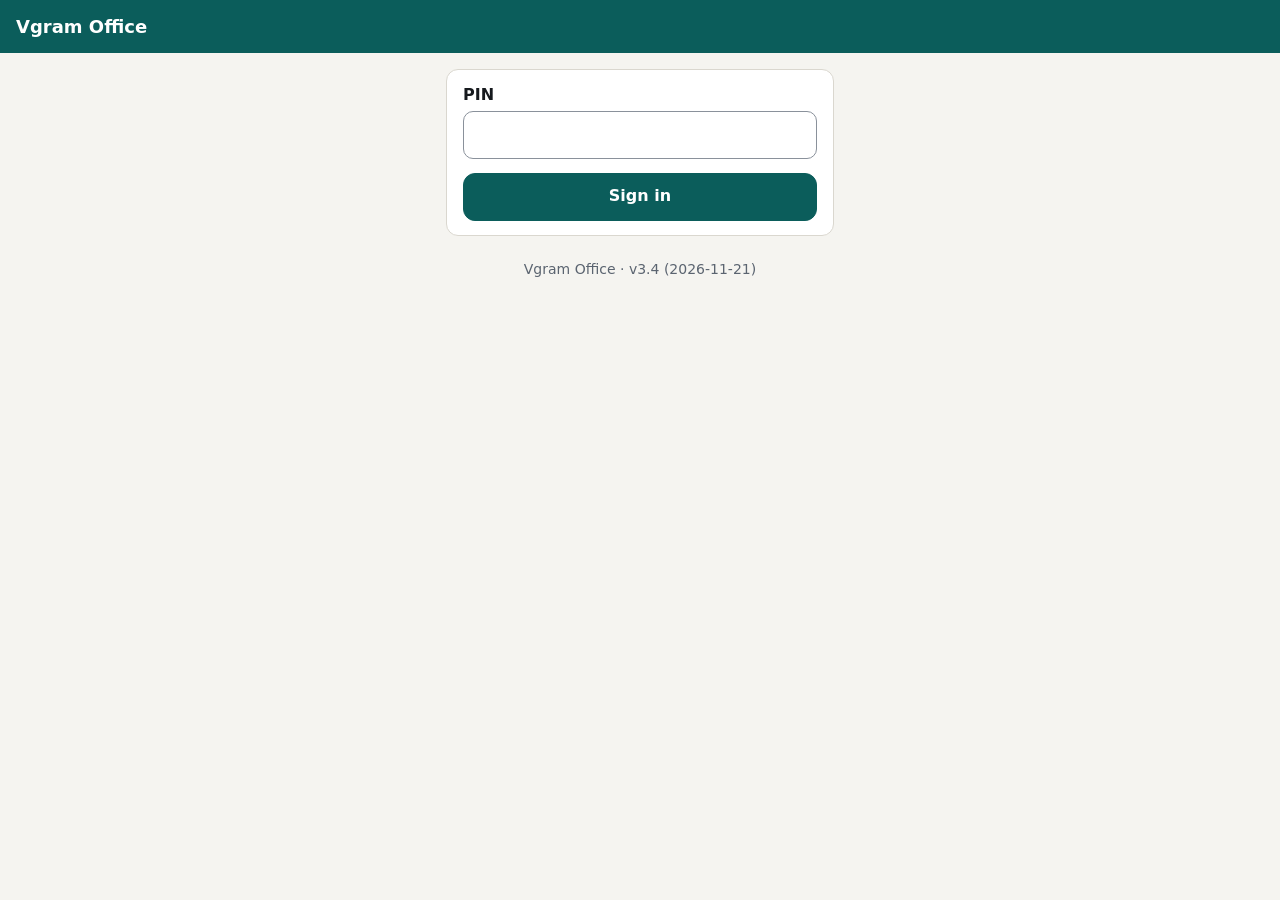
<file: office.html>
<!doctype html>
<html lang="en">
<head>
<meta charset="utf-8">
<meta name="viewport" content="width=device-width,initial-scale=1">
<title>Vgram Office</title>
<link rel="icon" href="icon.svg">
<link rel="stylesheet" href="common.css">
<script src="config.js"></script>
</head>
<body>
<div class="topbar" id="topbar"></div>
<div class="toast" id="toast" role="status" aria-live="polite"></div>
<div id="app"></div>
<script>
/* Office page for the stock room (dispatch, supplier receipts, packing slips) and the admin
   (daily report, sales upload, opening stock, close day). Needs internet. */
'use strict';
const $app = document.getElementById('app');
const esc = (s) => String(s == null ? '' : s).replace(/[&<>"']/g, (c) => ({ '&': '&amp;', '<': '&lt;', '>': '&gt;', '"': '&quot;', "'": '&#39;' }[c]));
const uuid = () => (crypto.randomUUID ? crypto.randomUUID() : 'id-' + Date.now() + '-' + Math.random().toString(16).slice(2));
const todayMNL = () => new Date().toLocaleDateString('en-CA', { timeZone: 'Asia/Manila' });
const fmt = (d) => d ? new Date(d).toLocaleString('en-PH', { timeZone: 'Asia/Manila', month: 'short', day: 'numeric', hour: 'numeric', minute: '2-digit' }) : 'never';
const num = (v) => { const n = Number(v); return isNaN(n) ? 0 : n; };

const U = { pin: sessionStorage.getItem('vg.pin') || '', role: sessionStorage.getItem('vg.role') || '', name: sessionStorage.getItem('vg.name') || '',
  tab: '', msg: null, busy: false, sr: null, cart: {}, dest: '', find: '', slip: null, rep: null, repDate: todayMNL(), sales: null, stockRows: null };

let inflight = 0, toastTimer = null;
function bar(d) { inflight = Math.max(0, inflight + d); document.getElementById('topbar').classList.toggle('on', inflight > 0); }
function toast(kind, text, ms) {
  const t = document.getElementById('toast'); clearTimeout(toastTimer);
  if (!kind) { t.className = 'toast'; return; }
  t.className = 'toast show ' + kind;
  t.innerHTML = (kind === 'work' ? '<span class="spin"></span>' : kind === 'ok' ? '<span>&#10003;</span>' : '<span>!</span>') + '<span>' + esc(text) + '</span>';
  if (ms) toastTimer = setTimeout(() => { t.className = 'toast'; }, ms);
}
// Runs a save: shows "saving" right away, locks the buttons, then shows done or the error.
async function saving(label, fn, doneText) {
  if (U.busy) return;
  U.busy = true; toast('work', label); render();
  try { const r = await fn(); toast('ok', typeof doneText === 'function' ? doneText(r) : doneText, 5000); return r; }
  catch (e) { msg('bad', e.message); toast('bad', e.message, 7000); }
  finally { U.busy = false; render(); }
}
async function api(body) {
  bar(1);
  try { return await api_(body); } finally { bar(-1); }
}
async function api_(body) {
  const url = window.VGRAM_API;
  if (!url || url.indexOf('http') !== 0) throw new Error('The app address is not set yet (web/config.js).');
  let res;
  try { res = await fetch(url, { method: 'POST', body: JSON.stringify(Object.assign({ pin: U.pin }, body)) }); }
  catch (e) { throw new Error('No internet connection. Try again when connected.'); }
  let j; try { j = await res.json(); } catch (e) { throw new Error('The server did not answer properly. Try again.'); }
  if (!j.ok) throw new Error(j.error || 'Something went wrong.');
  return j;
}

function msg(k, t) { U.msg = { k, t }; }
function tabsFor() { return U.role === 'admin' ? ['dispatch', 'transfers', 'supplier', 'report', 'sales', 'opening', 'stock'] : ['dispatch', 'transfers', 'supplier']; }
const TAB_NAME = { dispatch: 'Dispatch', transfers: 'Transfers', supplier: 'Supplier receipt', report: 'Daily report', sales: 'Upload sales', opening: 'Opening stock', stock: 'Stock lookup' };

function render() {
  if (!U.role) return login();
  if (!U.tab) U.tab = 'dispatch';
  const v = { dispatch: vDispatch, transfers: vTransfers, supplier: vSupplier, report: vReport, sales: vSales, opening: vOpening, stock: vStock }[U.tab]();
  $app.innerHTML = `<div class="bar noprint"><div><b>Vgram Office</b><small>${esc(U.name)} · ${U.role === 'admin' ? 'Admin' : 'Stock room'}</small></div><button class="btn sm" id="out">Sign out</button></div>
    <div class="wrap" style="max-width:1100px"><div class="top-tabs noprint">${tabsFor().map((t) => `<button data-t="${t}" class="${U.tab === t ? 'on' : ''}">${TAB_NAME[t]}</button>`).join('')}</div>
    ${U.msg ? `<div class="msg ${U.msg.k} noprint">${esc(U.msg.t)}</div>` : ''}${v}</div>`;
  document.getElementById('out').onclick = () => { sessionStorage.clear(); U.role = ''; U.pin = ''; render(); };
  document.querySelectorAll('[data-t]').forEach((b) => b.onclick = () => { U.tab = b.dataset.t; U.msg = null; U.slip = null; enter(); });
  bind();
}

async function enter() {
  render();
  try {
    if (['dispatch', 'transfers', 'supplier', 'opening', 'stock'].includes(U.tab) && !U.sr) { U.sr = await api({ action: 'stockroom_data' }); render(); }
    if (U.tab === 'report' && !U.rep) { await loadReport(); }
  } catch (e) { msg('bad', e.message); render(); }
}

function login() {
  $app.innerHTML = `<div class="bar"><b>Vgram Office</b></div><div class="wrap" style="max-width:420px"><div class="card">
    <label for="pin">PIN</label><input id="pin" type="password" inputmode="numeric" autocomplete="off"><div style="height:14px"></div>
    <button class="btn pri wide" id="in">Sign in</button></div>${U.msg ? `<div class="msg ${U.msg.k}">${esc(U.msg.t)}</div>` : ''}<div class="mut" style="text-align:center;margin-top:10px">Vgram Office · v3.4 (2026-11-21)</div></div>`;
  const go = async () => {
    U.pin = document.getElementById('pin').value.trim();
    const btn = document.getElementById('in'); btn.disabled = true; btn.classList.add('busy'); btn.textContent = 'Signing in...';
    try {
      // the stock room data call doubles as the PIN check; admins get the same data
      U.sr = await api({ action: 'stockroom_data' });
      const role = U.sr.role === 'admin' ? 'admin' : 'stockroom', name = role === 'admin' ? 'Admin' : 'Stock Room';
      U.role = role; U.name = name; sessionStorage.setItem('vg.pin', U.pin); sessionStorage.setItem('vg.role', role); sessionStorage.setItem('vg.name', name);
      U.msg = null; U.tab = 'dispatch'; render();
    } catch (e) { msg('bad', e.message); render(); }
  };
  document.getElementById('in').onclick = go;
  document.getElementById('pin').onkeydown = (e) => { if (e.key === 'Enter') go(); };
}

/* ---------------------------------------------------------- stock room -- */

function slipHtml(t) {
  const units = t.lines.reduce((s, l) => s + l.sent, 0);
  return `<div class="card slip"><div class="row"><div><h3 style="font-size:20px">Packing slip ${esc(t.id)}</h3>
    <div>From VGRAM DISTRIBUTION to <b>${esc(t.toName)}</b></div><div class="mut">${fmt(t.ts)} · sent by ${esc(t.user)}</div>${t.deliveredBy ? '<div>Delivered by: <b>' + esc(t.deliveredBy) + '</b></div>' : ''}</div>
    <button class="btn sm noprint" onclick="window.print()">Print</button></div>
    <table style="margin-top:10px"><thead><tr><th>SKU</th><th>Item</th><th class="num">Qty sent</th><th class="num">Qty received</th></tr></thead><tbody>
    ${t.lines.map((l) => `<tr><td>${esc(l.sku)}</td><td>${esc(l.name)}</td><td class="num">${l.sent}</td><td class="num">${l.received == null ? '' : l.received}</td></tr>`).join('')}
    </tbody><tfoot><tr><td></td><td><b>Total</b></td><td class="num"><b>${units}</b></td><td></td></tr></tfoot></table>
    <div class="row" style="margin-top:30px"><span>Sent by: ____________</span><span>Delivered by: ${t.deliveredBy ? '<b>' + esc(t.deliveredBy) + '</b> ' : ''}____________</span><span>Received by: ____________</span></div></div>`;
}

function vDispatch() {
  if (U.slip) return `<div class="msg ok noprint">Dispatched. The stock has left VGRAM DISTRIBUTION; the branch receives it after confirming.</div>${slipHtml(U.slip)}<button class="btn noprint" id="newtrf">New transfer</button>`;
  if (!U.sr) return '<div class="card">Loading...</div>';
  const q = U.find.toLowerCase();
  const items = U.sr.items.filter((i) => !q || (i.name + ' ' + i.sku + ' ' + (i.category || '')).toLowerCase().includes(q)).slice(0, 40);
  const lines = Object.keys(U.cart).map((s) => { const it = U.sr.items.find((i) => i.sku === s); return { it, v: U.cart[s] }; });
  const bad = lines.some((l) => !(num(l.v) > 0) || num(l.v) > l.it.available);
  const can = U.dest && lines.length && !bad && !U.busy;
  return `<div class="card"><h3>1. Where is it going?</h3><select id="dest"><option value="">Choose a branch</option>${U.sr.branches.map((b) => `<option value="${esc(b.code)}" ${U.dest === b.code ? 'selected' : ''}>${esc(b.name)}</option>`).join('')}</select>
    <div style="height:8px"></div><label for="dby">Delivered by (optional)</label><input id="dby" type="text" maxlength="60" placeholder="Driver, courier or staff carrying it" value="${esc(U.deliveredBy || '')}"></div>
    <div class="card"><h3>2. What is going?</h3><input type="search" id="find" placeholder="Search by name or SKU" value="${esc(U.find)}">
    <div style="max-height:320px;overflow:auto;margin-top:8px">${items.map((i) => `<div class="item row"><div><b>${esc(i.name)}</b><div class="mut">SKU ${esc(i.sku)} · <span style="${i.available < 20 ? 'color:var(--warn-d);font-weight:600' : ''}">${i.available} available</span></div></div>
      <button class="btn sm ${U.cart[i.sku] != null ? '' : 'pri'}" data-add="${esc(i.sku)}" ${U.cart[i.sku] != null || i.available <= 0 ? 'disabled' : ''}>${U.cart[i.sku] != null ? 'Added' : 'Add'}</button></div>`).join('') || '<div class="mut">No match.</div>'}</div></div>
    <div class="card"><h3>3. Check and dispatch</h3>${lines.length ? lines.map((l) => { const n = num(l.v), over = n > l.it.available; return `<div class="item row"><div><b>${esc(l.it.name)}</b><div class="mut" style="${over ? 'color:var(--bad-d);font-weight:600' : ''}">${over ? 'Only ' + l.it.available + ' available' : 'SKU ' + esc(l.it.sku)}</div></div>
      <div><input class="q" type="number" min="1" inputmode="numeric" data-q="${esc(l.it.sku)}" value="${esc(l.v)}"> <button class="btn sm" data-rm="${esc(l.it.sku)}">Remove</button></div></div>`; }).join('') : '<div class="mut">No items yet.</div>'}
      <div class="row" style="margin-top:10px"><span>${lines.length} lines</span><b>${lines.reduce((s, l) => s + (num(l.v) > 0 ? num(l.v) : 0), 0)} units</b></div>
      <div style="height:10px"></div><button class="btn pri wide" id="dispatch" ${can ? '' : 'disabled'}>${U.busy ? 'Dispatching...' : 'Dispatch transfer'}</button>
      <div class="mut" style="margin-top:6px">${!U.dest ? 'Choose a destination first.' : !lines.length ? 'Add at least one item.' : bad ? 'Fix the quantities marked in red.' : 'The stock leaves VGRAM DISTRIBUTION now.'}</div></div>`;
}

const TRF_STATUS = ['Dispatched', 'Partly received', 'Received', 'Received with discrepancy', 'Cancelled', 'Closed, balance cancelled'];
function tfActive() { const f = U.tf; return !!(f && (f.q || f.branch || f.status || f.from || f.to)); }
function allTransfers() { return U.sr.transfers.concat(U.tf && U.tf.rows ? U.tf.rows : []); }
async function runTransferSearch(more) {
  const f = U.tf; if (!f) return;
  if (!tfActive()) { f.rows = null; f.total = 0; f.more = false; return render(); }
  f.loading = true; render();
  try {
    const r = await api({ action: 'transfers_search', q: f.q, branch: f.branch, status: f.status, from: f.from, to: f.to, offset: more ? (f.rows || []).length : 0 });
    f.rows = more ? (f.rows || []).concat(r.transfers) : r.transfers; f.total = r.total; f.more = r.hasMore; U.msg = null;
  } catch (e) { msg('bad', e.message); }
  f.loading = false; render();
}
function trfRow(t) {
  return `<tr><td>${esc(t.id)}</td><td>${esc(t.toName)}</td><td><span class="pill ${t.status === 'Received' ? 'ok' : t.status === 'Dispatched' ? '' : 'warn'}">${esc(t.status)}</span>${t.deliveredBy ? '<div class="mut">by ' + esc(t.deliveredBy) + '</div>' : ''}</td><td>${fmt(t.ts)}</td><td><button class="btn sm" data-slip="${esc(t.id)}">Packing slip</button>${U.role === 'admin' && (t.status === 'Dispatched' || t.status === 'Partly received') ? ` <button class="btn sm" data-cancel="${esc(t.id)}" ${U.busy ? 'disabled' : ''}>Cancel</button>` : ''}</td></tr>`;
}
function vTransfers() {
  if (U.slip) return slipHtml(U.slip) + '<button class="btn noprint" id="closeslip">Back to list</button>';
  if (!U.sr) return '<div class="card">Loading...</div>';
  const f = U.tf = U.tf || { q: '', branch: '', status: '', from: '', to: '' }, act = tfActive();
  const list = act ? (f.rows || []) : U.sr.transfers;
  const bar = `<div class="card noprint"><div class="row" style="gap:8px;align-items:flex-end;flex-wrap:wrap">
    <div><label for="tq">Transfer code</label><input id="tq" type="text" placeholder="e.g. 0003 or 20261117" value="${esc(f.q)}"></div>
    <div><label for="tb">Branch</label><select id="tb"><option value="">All branches</option>${U.sr.branches.map((b) => `<option value="${esc(b.code)}" ${f.branch === b.code ? 'selected' : ''}>${esc(b.name)}</option>`).join('')}</select></div>
    <div><label for="ts">Status</label><select id="ts"><option value="">All statuses</option>${TRF_STATUS.map((x) => `<option ${f.status === x ? 'selected' : ''}>${esc(x)}</option>`).join('')}</select></div>
    <div><label for="tfrom">Sent from</label><input type="date" id="tfrom" value="${esc(f.from)}"></div>
    <div><label for="tto">Sent to</label><input type="date" id="tto" value="${esc(f.to)}"></div>
    <div style="display:flex;gap:8px"><button class="btn pri" id="tgo" ${f.loading ? 'disabled' : ''}>Search</button><button class="btn" id="tclear">Clear</button></div></div></div>`;
  const note = act ? `${f.loading ? 'Searching...' : (f.total ? 'Showing ' + list.length + ' of ' + f.total + ' transfers that match.' : '')}` : 'Showing the latest ' + U.sr.transfers.length + ' transfers. Use the search to find older ones.';
  return bar + `<div class="card"><h3>${act ? 'Search results' : 'Recent transfers'}</h3><div class="mut" style="margin-bottom:6px">${note}</div><table><thead><tr><th>Transfer</th><th>To</th><th>Status</th><th>Sent</th><th></th></tr></thead><tbody>
    ${list.map(trfRow).join('') || `<tr><td colspan="5" class="mut">${act ? (f.loading ? 'Searching...' : 'No transfers match. Change or clear the search.') : 'No transfers yet.'}</td></tr>`}</tbody></table>
    ${act && f.more && !f.loading ? '<div style="margin-top:10px"><button class="btn" id="tmore">Show more</button></div>' : ''}</div>`;
}
function vSupplier() {
  if (!U.sr) return '<div class="card">Loading...</div>';
  return `<div class="card"><h3>Received from a supplier</h3><div class="mut">Adds stock to VGRAM DISTRIBUTION. Enter the quantities delivered.</div>
    <div style="height:8px"></div><input type="search" id="sfind" placeholder="Search by name or SKU"><div id="sres" style="max-height:200px;overflow:auto"></div>
    <div id="sl" style="margin-top:10px"></div><div style="height:8px"></div><label for="sref">Delivery receipt / note (optional)</label><input id="sref" type="text">
    <div style="height:10px"></div><button class="btn pri wide" id="ssave" ${U.busy ? 'disabled' : ''}>${U.busy ? 'Saving...' : 'Save supplier receipt'}</button></div>`;
}

/* ----------------------------------------------------------------- admin - */

async function loadReport() {
  U.busy = true; render();
  try { U.rep = await api({ action: 'report', date: U.repDate }); U.msg = null; } catch (e) { msg('bad', e.message); }
  U.busy = false; render();
}


const DIFF_PILL = { 'Open': 'warn', 'Recount requested': 'bad', 'Recounted': 'warn', 'Reviewed': '', 'Approved': 'ok', 'Resolved': 'ok' };
function diffTable(list, empty) {
  const sign = (n) => (n > 0 ? '+' : '') + n;
  return `<table><thead><tr><th>Branch</th><th>Item</th><th class="num">Expected</th><th class="num">Counted</th><th class="num">Diff</th><th>Status</th><th>Reason</th><th>Owner</th><th class="num">Age</th><th class="noprint">Actions</th></tr></thead><tbody>
    ${list.map((d) => {
      const exp = d.expected, got = d.kind === 'COUNT' ? d.counted : d.actual;
      return `<tr><td>${esc(d.branch)}</td><td>${esc(d.name)} <span class="mut">${esc(d.sku)}</span>${d.kind === 'TRANSFER' ? ' <span class="pill">transfer ' + esc(d.ref) + '</span>' : ''}${d.kind === 'MIDDAY' ? ' <span class="pill">mid-day check</span>' : ''}${d.provisional ? ' <span class="pill warn">provisional</span>' : ''}</td>
      <td class="num">${exp}</td><td class="num">${got}</td><td class="num" style="font-weight:600;color:${d.diff < 0 ? 'var(--bad-d)' : 'var(--warn-d)'}">${sign(d.diff)}</td>
      <td><span class="pill ${DIFF_PILL[d.status] || ''}">${esc(d.status)}</span></td><td>${esc(d.reason)}${d.note ? '<div class="mut">' + esc(d.note) + '</div>' : ''}</td>
      <td>${d.owner ? esc(d.owner) : '<span class="mut">none</span>'}</td><td class="num" style="${d.ageDays >= 3 && d.status !== 'Resolved' ? 'color:var(--bad-d);font-weight:600' : ''}">${d.ageDays}d</td>
      <td class="noprint">${d.status === 'Resolved' ? '<span class="mut">Done</span>' : `<button class="btn sm" data-da="recount" data-id="${esc(d.id)}" ${U.busy ? 'disabled' : ''}>Recount</button> <button class="btn sm" data-da="review" data-id="${esc(d.id)}" ${U.busy ? 'disabled' : ''}>Review</button> <button class="btn sm" data-da="assign" data-id="${esc(d.id)}" ${U.busy ? 'disabled' : ''}>Owner</button>${d.status === 'Reviewed' && d.kind !== 'TRANSFER' ? ` <button class="btn sm pri" data-da="approve" data-id="${esc(d.id)}" ${U.busy ? 'disabled' : ''}>${Math.abs(d.diff) > (U.rep.limit || 0) ? 'Approve (needed)' : 'Approve'}</button>` : ''}${d.kind !== 'COUNT' && (d.status === 'Reviewed' || d.status === 'Approved') ? ` <button class="btn sm pri" data-da="resolve" data-id="${esc(d.id)}" ${U.busy ? 'disabled' : ''}>Resolve</button>` : ''}`}</td></tr>`;
    }).join('') || `<tr><td colspan="10" class="mut">${empty}</td></tr>`}</tbody></table>`;
}
function findDiff(id) { const r = U.rep; return r && r.details.concat(r.transferDiffs || [], r.middayDiffs || [], r.earlierOpen || []).filter((d) => d.id === id)[0]; }
function vDiffForm(r) {
  const a = U.act; if (!a) return '';
  const d = findDiff(a.id); if (!d) return '';
  if (a.mode === 'assign') return `<div class="card noprint" style="border:2px solid var(--teal)"><h3>Owner: ${esc(d.branch)} ${esc(d.name)} (${d.diff > 0 ? '+' : ''}${d.diff})</h3>
    <label>Who follows this up?</label><select id="aowner"><option value="">No owner</option>${r.owners.map((x) => `<option ${d.owner === x ? 'selected' : ''}>${esc(x)}</option>`).join('')}</select>
    <div style="height:10px"></div><div style="display:flex;gap:8px"><button class="btn pri" id="aosave" ${U.busy ? 'disabled' : ''}>Save owner</button><button class="btn" id="acancel">Cancel</button></div></div>`;
  const list = d.kind === 'TRANSFER' ? r.reasons.receive : r.reasons.count;
  return `<div class="card noprint" style="border:2px solid var(--teal)"><h3>Review: ${esc(d.branch)} ${esc(d.name)} (${d.diff > 0 ? '+' : ''}${d.diff})</h3>
    <label>Reason</label><select id="areason"><option value="">Choose a reason</option>${list.map((x) => `<option ${d.reason === x ? 'selected' : ''}>${esc(x)}</option>`).join('')}</select>
    <div style="height:8px"></div><label>Note (needed if Other)</label><input id="anote" type="text" value="${esc(d.note)}">
    <div style="height:10px"></div><div style="display:flex;gap:8px"><button class="btn pri" id="asave" ${U.busy ? 'disabled' : ''}>Save review</button><button class="btn" id="acancel">Cancel</button></div></div>`;
}
async function runDiff(body, done) {
  await saving('Saving... please wait', async () => {
    await api(Object.assign({ action: 'diff_action' }, body));
    U.rep = await api({ action: 'report', date: U.repDate }); U.act = null; U.msg = null;
  }, done);
}

function vReport() {
  const r = U.rep;
  const head = `<div class="card noprint"><div class="row"><div><label for="rdate">Day</label><input type="date" id="rdate" value="${esc(U.repDate)}"></div>
    <div><label for="rbranch">Branch</label><select id="rbranch"><option value="">All branches</option>${r ? r.branches.map((b) => `<option value="${esc(b.code)}" ${U.repBranch === b.code ? 'selected' : ''}>${esc(b.name)}</option>`).join('') : ''}</select></div>
    <div style="display:flex;gap:8px;flex-wrap:wrap"><button class="btn" id="rload">Refresh</button><button class="btn pri" id="rclose" ${r && !U.busy ? '' : 'disabled'}>Close day</button></div></div>
    <div class="mut" style="margin-top:6px">Close day posts a correction for each difference so the system matches the closing count, which is tomorrow's opening stock. Review the differences first. A difference over ${r ? r.limit : 10} units must be approved before it can be posted. Do it after the day's sales file is uploaded.</div></div>`;
  if (!r) return head + `<div class="card">${U.busy ? 'Loading...' : 'No report yet.'}</div>`;
  const bc = U.repBranch && r.branches.some((x) => x.code === U.repBranch) ? U.repBranch : '', bsel = r.branches.find((x) => x.code === bc);
  const OPEN = { 'Open': 1, 'Recount requested': 1, 'Recounted': 1, 'Reviewed': 1, 'Approved': 1 };
  const by = (l) => (bc ? (l || []).filter((d) => d.branch === bc) : (l || []));
  const brs = bc ? r.branches.filter((x) => x.code === bc) : r.branches;
  const dts = by(r.details), earlier = by(r.earlierOpen), tdf = by(r.transferDiffs), mdf = by(r.middayDiffs), att = bc ? r.transfers.filter((t) => t.toCode === bc) : r.transfers;
  const k = bc ? { counted: brs.filter((x) => x.status === 'Counted' || x.status === 'Opening count').length, total: brs.length, withDifferences: brs.filter((x) => x.differ > 0).length,
    openDifferences: dts.filter((d) => OPEN[d.status]).length + tdf.filter((d) => OPEN[d.status]).length + mdf.filter((d) => OPEN[d.status]).length + earlier.length,
    inTransit: att.filter((t) => t.status === 'In transit').length, overdue: att.filter((t) => t.status === 'Overdue').length, salesLoaded: brs.filter((x) => x.salesLoaded).length, middayChecked: brs.filter((x) => x.midday).length } : r.kpi;
  const sub = bc ? ` <span class="pill">${esc(bsel.name)}</span>` : '';
  const pill = (s) => `<span class="pill ${s === 'Counted' || s === 'Opening count' ? 'ok' : s === 'Needs opening stock' ? 'warn' : ''}">${esc(s)}</span>`;
  return head + `<div class="tiles"><div class="tile"><span class="mut">Counts received</span><b>${k.counted} of ${k.total}</b></div>
    <div class="tile"><span class="mut">Branches with differences</span><b style="color:var(--warn-d)">${k.withDifferences}</b></div>
    <div class="tile"><span class="mut">Open differences</span><b style="color:${k.openDifferences ? 'var(--bad-d)' : 'inherit'}">${k.openDifferences}</b></div>
    <div class="tile"><span class="mut">Transfers in transit</span><b>${k.inTransit}</b></div>
    <div class="tile"><span class="mut">Overdue transfers</span><b style="color:var(--bad-d)">${k.overdue}</b></div>
    <div class="tile"><span class="mut">Sales files loaded</span><b>${k.salesLoaded} of ${k.total}</b></div>
    <div class="tile"><span class="mut">Checked mid-day</span><b>${k.middayChecked} of ${k.total}</b></div></div>
    <div class="card" style="overflow:auto"><h3>Branches${sub}</h3><table><thead><tr><th>Branch</th><th>End count</th><th>Opening from</th><th class="num">Items counted</th><th class="num">Items that differ</th><th class="num">Units short</th><th class="num">Units over</th><th>Sales loaded</th><th class="num">Transfers open</th><th>Mid-day check</th><th>Last sync</th></tr></thead><tbody>
    ${brs.map((b) => `<tr><td><b>${esc(b.name)}</b></td><td>${pill(b.status)}</td><td>${b.openingFrom ? esc(b.openingFrom) + '<div class="mut">' + esc(b.openingSource) + '</div>' : '<span class="mut">-</span>'}</td><td class="num">${b.counted || '-'}</td><td class="num" style="${b.differ ? 'color:var(--bad-d);font-weight:600' : ''}">${b.counted ? b.differ : '-'}</td><td class="num">${b.counted ? b.short : '-'}</td><td class="num">${b.counted ? b.over : '-'}</td><td>${b.salesLoaded ? 'Yes' : '<span class="mut">No</span>'}</td><td class="num">${b.open}</td><td>${b.midday ? `<span class="pill ${b.midday.differ ? 'bad' : 'ok'}">${b.midday.differ ? b.midday.differ + ' differ' : 'Matched'}</span><div class="mut">${b.midday.items} item(s)${b.midday.differ ? ', ' + b.midday.short + ' short, ' + b.midday.over + ' over' : ''} · ${esc(b.midday.by)} ${fmt(b.midday.last)}</div>` : '<span class="mut">Not checked</span>'}</td><td>${fmt(b.lastSync)}</td></tr>`).join('')}</tbody></table></div>
    ${vDiffForm(r)}
    <div class="card" style="overflow:auto"><h3>Count differences for ${esc(r.date)}${sub}</h3>${dts.some((d) => d.provisional) ? '<div class="mut">Rows marked provisional have no sales file loaded for that branch yet, so the difference is not reliable.</div>' : ''}
    ${diffTable(dts.slice().sort((a, b) => a.diff - b.diff), 'No differences.')}</div>
    ${earlier.length ? `<div class="card" style="overflow:auto;border:2px solid var(--bad-d)"><h3>Still open from earlier days</h3><div class="mut">These were not settled on their own day.</div>${diffTable(earlier, '')}</div>` : ''}
    <div class="card" style="overflow:auto"><h3>Transfer differences${sub}</h3><div class="mut">Quantities received that did not match the packing slip. The branch gave the first reason.</div>
    ${diffTable(tdf, 'No transfer differences.')}</div>
    <div class="card" style="overflow:auto"><h3>Mid-day check differences${sub}</h3><div class="mut">Found by the checker during the day: counted compared with opening + received - sold.</div>
    ${diffTable(mdf, 'No mid-day differences.')}</div>
    <div class="card" style="overflow:auto"><h3>Transfers that need attention${sub}</h3><table><thead><tr><th>Transfer</th><th>To</th><th>Status</th><th>Detail</th></tr></thead><tbody>
    ${att.map((t) => `<tr><td>${esc(t.id)}</td><td>${esc(t.to)}</td><td><span class="pill ${t.status === 'Overdue' ? 'bad' : t.status === 'Difference' ? 'warn' : ''}">${esc(t.status)}</span></td><td>${esc(t.detail)}</td></tr>`).join('') || '<tr><td colspan="4" class="mut">Nothing needs attention.</td></tr>'}</tbody></table></div>`;
}

/* CSV reading: handles quotes, commas inside quotes and a BOM. */
function parseCsv(text) {
  const rows = []; let row = [], cur = '', q = false;
  text = text.replace(/^﻿/, '');
  for (let i = 0; i < text.length; i++) {
    const c = text[i];
    if (q) { if (c === '"') { if (text[i + 1] === '"') { cur += '"'; i++; } else q = false; } else cur += c; }
    else if (c === '"') q = true;
    else if (c === ',') { row.push(cur); cur = ''; }
    else if (c === '\n' || c === '\r') { if (c === '\r' && text[i + 1] === '\n') i++; row.push(cur); rows.push(row); row = []; cur = ''; }
    else cur += c;
  }
  if (cur !== '' || row.length) { row.push(cur); rows.push(row); }
  return rows.filter((r) => r.some((x) => x.trim() !== ''));
}

function guess(headers, re) { const i = headers.findIndex((h) => re.test(h)); return i < 0 ? '' : String(i); }

function vSales() {
  const s = U.sales;
  const up = `<div class="card"><h3>Daily POS sales (all branches)</h3><div class="mut">Upload the sales-by-item file exported from the POS. Choose the day it covers. A day and branch that is already posted is skipped unless you tick Replace.</div>
    <div style="height:8px"></div><div class="row" style="align-items:flex-end;flex-wrap:wrap"><div><label for="sdate">Sales date</label><input type="date" id="sdate" value="${esc(s ? s.date : todayMNL())}"></div>
    <div><label for="sfile">File (.csv)</label><input type="file" id="sfile" accept=".csv,text/csv"></div></div></div>`;
  if (!s) return up;
  const h = s.rows[0];
  const opt = (sel) => '<option value="">-</option>' + h.map((x, i) => `<option value="${i}" ${String(sel) === String(i) ? 'selected' : ''}>${esc(x)}</option>`).join('');
  const prev = salesRows();
  return up + `<div class="card"><h3>Check the columns</h3>
    <label><input type="radio" name="mode" value="col" ${s.mode === 'col' ? 'checked' : ''}> One column holds the branch name</label>
    <label><input type="radio" name="mode" value="multi" ${s.mode === 'multi' ? 'checked' : ''}> Each branch has its own column of quantities</label>
    <div style="height:8px"></div>
    <div class="row" style="flex-wrap:wrap;align-items:flex-end"><div style="flex:1;min-width:180px"><label>SKU column</label><select id="csku">${opt(s.sku)}</select></div>
    ${s.mode === 'col' ? `<div style="flex:1;min-width:180px"><label>Branch column</label><select id="cbr">${opt(s.br)}</select></div><div style="flex:1;min-width:180px"><label>Quantity sold column</label><select id="cqty">${opt(s.qty)}</select></div>`
      : '<div class="mut" style="flex:2">Columns whose title contains a branch code or name (like "Sold [V1 - Parian branch]") are used.</div>'}</div></div>
    <div class="card"><h3>Preview</h3><div class="mut">${prev.length} sales lines found${s.name ? ' in ' + esc(s.name) : ''}.</div>
    <table><thead><tr><th>Branch</th><th>SKU</th><th class="num">Qty</th></tr></thead><tbody>${prev.slice(0, 8).map((r) => `<tr><td>${esc(r.branch)}</td><td>${esc(r.sku)}</td><td class="num">${r.qty}</td></tr>`).join('')}</tbody></table>
    <div style="height:10px"></div><label><input type="checkbox" id="replace"> Replace branches already posted for this date</label>
    <div style="height:10px"></div><button class="btn pri wide" id="post" ${prev.length && !U.busy ? '' : 'disabled'}>${U.busy ? 'Posting...' : 'Post sales'}</button></div>`;
}

function salesRows() {
  const s = U.sales, h = s.rows[0], out = [];
  if (s.sku === '') return out;
  for (let i = 1; i < s.rows.length; i++) {
    const r = s.rows[i];
    if (s.mode === 'col') { if (s.br === '' || s.qty === '') return []; const q = num(r[s.qty]); if (q) out.push({ branch: r[s.br], sku: r[s.sku], qty: q }); }
    else h.forEach((name, j) => {
      if (j == s.sku) return;
      const m = name.match(/\[(.*)\]/); const label = m ? m[1] : name;
      if (!/^(VG?\d+\b|VGRAM)/i.test(label.trim())) return;
      const q = num(r[j]); if (q) out.push({ branch: label.trim(), sku: r[s.sku], qty: q });
    });
  }
  return out;
}

function vOpening() {
  if (!U.sr) return '<div class="card">Loading...</div>';
  const bs = [{ code: 'DIST', name: 'VGRAM DISTRIBUTION' }].concat(U.sr.branches);
  return `<div class="card"><h3>Opening stock</h3><div class="mut">Sets the starting stock for a place from a file with two columns: sku, qty. Load it once for VGRAM DISTRIBUTION and for every branch before it starts. Branches no longer do a first count: this file is their starting stock, and from then on each day's closing count carries it forward. Choose the day before the first movement you want counted.</div>
    <div style="height:8px"></div><div class="row" style="flex-wrap:wrap;align-items:flex-end"><div style="flex:1;min-width:200px"><label>Place</label><select id="obr">${bs.map((b) => `<option value="${esc(b.code)}" ${U.obr === b.code ? 'selected' : ''}>${esc(b.name)}</option>`).join('')}</select></div>
    <div><label>Opening date</label><input type="date" id="odate" max="${todayMNL()}" value="${esc(U.odate || new Date(Date.now() - 86400000).toLocaleDateString('en-CA', { timeZone: 'Asia/Manila' }))}"></div>
    <div><label>File (.csv)</label><input type="file" id="ofile" accept=".csv"></div></div>
    <div id="oprev" class="mut" style="margin-top:8px"></div><div style="height:10px"></div><button class="btn pri wide" id="opost" disabled>Post opening stock</button></div>`;
}

function vStock() {
  if (!U.sr) return '<div class="card">Loading...</div>';
  const bs = [{ code: 'DIST', name: 'VGRAM DISTRIBUTION' }].concat(U.sr.branches);
  return `<div class="card"><h3>Stock lookup</h3><div class="row" style="align-items:flex-end"><div style="flex:1"><label>Place</label><select id="skbr">${bs.map((b) => `<option value="${esc(b.code)}" ${U.skbr === b.code ? 'selected' : ''}>${esc(b.name)}</option>`).join('')}</select></div><button class="btn" id="skgo" ${U.busy ? 'disabled' : ''}>Show</button></div></div>
    ${U.stockRows ? `<div class="card"><div class="row" style="align-items:flex-end;margin-bottom:8px"><div style="flex:1"><label for="skq">Search item name or SKU</label><input id="skq" type="search" placeholder="e.g. vista or 10141" value="${esc(U.skq || '')}" autocomplete="off"></div><button class="btn" id="skclear">Clear</button></div>
      <div class="mut" id="skcount" style="margin-bottom:6px"></div>
      <table><thead><tr><th>SKU</th><th>Item</th><th class="num">On hand</th></tr></thead><tbody id="skbody">${U.stockRows.map((r) => `<tr data-n="${esc((r.sku + ' ' + r.name).toLowerCase())}"><td>${esc(r.sku)}</td><td>${esc(r.name)}</td><td class="num" style="${r.qty < 0 ? 'color:var(--bad-d);font-weight:600' : ''}">${r.qty}</td></tr>`).join('') || '<tr><td colspan="3" class="mut">No stock recorded yet.</td></tr>'}<tr id="sknone" class="hide"><td colspan="3" class="mut">No item matches. Check the spelling or clear the search.</td></tr></tbody></table></div>` : ''}`;
}

/* ----------------------------------------------------------- behaviour -- */

function bind() {
  const on = (id, fn) => { const e = document.getElementById(id); if (e) e.onclick = fn; };
  on('newtrf', () => { U.slip = null; U.cart = {}; U.dest = ''; U.deliveredBy = ''; U.msg = null; render(); });
  on('closeslip', () => { U.slip = null; render(); });
  const rb = document.getElementById('rbranch'); if (rb) rb.onchange = () => { U.repBranch = rb.value; render(); };
  const dby = document.getElementById('dby'); if (dby) dby.oninput = () => { U.deliveredBy = dby.value; };
  const d = document.getElementById('dest'); if (d) d.onchange = () => { U.dest = d.value; render(); };
  const f = document.getElementById('find'); if (f) f.oninput = () => { U.find = f.value; const p = f.selectionStart; render(); const nf = document.getElementById('find'); nf.focus(); nf.setSelectionRange(p, p); };
  document.querySelectorAll('[data-add]').forEach((b) => b.onclick = () => { const it = U.sr.items.find((i) => i.sku === b.dataset.add); U.cart[it.sku] = String(Math.min(10, it.available)); render(); });
  document.querySelectorAll('[data-rm]').forEach((b) => b.onclick = () => { delete U.cart[b.dataset.rm]; render(); });
  document.querySelectorAll('[data-q]').forEach((i) => i.onchange = () => { U.cart[i.dataset.q] = i.value; render(); });
  on('dispatch', () => saving('Dispatching... please wait, do not close this page', async () => {
    const r = await api({ action: 'dispatch', id: U.cartId || (U.cartId = uuid()), dest: U.dest, deliveredBy: U.deliveredBy || '', lines: Object.keys(U.cart).map((s) => ({ sku: s, qty: num(U.cart[s]) })) });
    if (r.sr) U.sr = r.sr; else U.sr = await api({ action: 'stockroom_data' });
    if (r.duplicate || !r.transfer) { U.cart = {}; U.dest = ''; U.cartId = null; msg('ok', 'This transfer was already saved. See the Transfers tab.'); return { id: '' }; }
    U.slip = Object.assign({}, r.transfer, { lines: r.transfer.lines.map((l) => Object.assign({ received: null }, l)) }); U.cart = {}; U.dest = ''; U.deliveredBy = ''; U.cartId = null; U.msg = null;
    return r.transfer;
  }, (t) => t.id ? 'Dispatched ' + t.id + '. Packing slip is ready.' : 'Already saved.'));
  document.querySelectorAll('[data-cancel]').forEach((b) => b.onclick = () => {
    const id = b.dataset.cancel, why = prompt('Cancel transfer ' + id + '?\nWhat was not received goes back to VGRAM DISTRIBUTION.\n\nWhy is it being cancelled?');
    if (why === null) return;
    if (!why.trim()) { msg('bad', 'Give a reason to cancel the transfer.'); return render(); }
    saving('Cancelling... please wait', async () => {
      const r = await api({ action: 'cancel_transfer', id, reason: why.trim() });
      U.sr = r.sr; U.msg = null; if (tfActive()) await runTransferSearch(false); msg('ok', 'Transfer ' + id + ' cancelled. ' + r.returned + ' line(s) returned to VGRAM DISTRIBUTION.');
    }, 'Transfer cancelled. Stock returned to the stock room.');
  });
  const tf = U.tf;
  if (tf && document.getElementById('tgo')) {
    const go = () => { tf.q = document.getElementById('tq').value.trim(); tf.branch = document.getElementById('tb').value; tf.status = document.getElementById('ts').value; tf.from = document.getElementById('tfrom').value; tf.to = document.getElementById('tto').value; runTransferSearch(false); };
    on('tgo', go); on('tmore', () => runTransferSearch(true));
    on('tclear', () => { U.tf = { q: '', branch: '', status: '', from: '', to: '' }; render(); });
    document.getElementById('tq').onkeydown = (e) => { if (e.key === 'Enter') go(); };
    ['tb', 'ts', 'tfrom', 'tto'].forEach((i) => document.getElementById(i).onchange = go);
  }
  document.querySelectorAll('[data-slip]').forEach((b) => b.onclick = () => { const t = allTransfers().find((x) => x.id === b.dataset.slip); U.slip = { id: t.id, toName: t.toName, ts: t.ts, user: t.user, deliveredBy: t.deliveredBy, lines: t.lines }; render(); });
  supplierBind();
  document.querySelectorAll('[data-da]').forEach((b) => b.onclick = () => {
    if (b.dataset.da === 'recount') return runDiff({ id: b.dataset.id, do: 'recount' }, 'Recount requested.');
    if (b.dataset.da === 'approve') return runDiff({ id: b.dataset.id, do: 'approve' }, 'Approved. Close day can now post it.');
    if (b.dataset.da === 'resolve') return runDiff({ id: b.dataset.id, do: 'resolve' }, 'Marked resolved.');
    U.act = { id: b.dataset.id, mode: b.dataset.da }; render(); const f = document.getElementById('areason'); if (f) f.scrollIntoView({ block: 'center' });
  });
  on('aosave', () => runDiff({ id: U.act.id, do: 'assign', owner: document.getElementById('aowner').value }, 'Owner saved.'));
  on('acancel', () => { U.act = null; render(); });
  on('asave', () => runDiff({ id: U.act.id, do: 'review', reason: document.getElementById('areason').value, note: document.getElementById('anote').value }, 'Review saved.'));
  on('rload', () => { U.repDate = document.getElementById('rdate').value || todayMNL(); loadReport(); });
  on('rclose', async () => {
    const date = document.getElementById('rdate').value;
    if (!confirm('Close ' + date + '? Each difference becomes a correction entry so the system matches the closing count.')) return;
    const list = (x) => x.slice(0, 12).map((i) => i.branch + ' ' + i.name + ' (' + (i.diff > 0 ? '+' : '') + i.diff + ')').join('\n') + (x.length > 12 ? '\n... and ' + (x.length - 12) + ' more' : '');
    await saving('Closing the day... please wait', async () => {
      // Close day may ask to confirm differences nobody has reviewed, or branches with no sales file. Nothing posts until confirmed.
      let extra = {}, r, cancelled = false;
      for (let step = 0; step < 4; step++) {
        r = await api(Object.assign({ action: 'close_day', date }, extra));
        if (r.needsConfirm) {
          toast('ok', 'Waiting for your confirmation...');
          if (!confirm(r.unreviewed.length + ' difference(s) have not been reviewed:\n\n' + list(r.unreviewed) + '\n\nPost them anyway? Choose Cancel to go back and review them first.')) { cancelled = true; break; }
          extra.confirmUnreviewed = true; toast('work', 'Closing the day... please wait'); continue;
        }
        if (r.skippedBranches.length && !extra.force) {
          toast('ok', 'Waiting for your confirmation...');
          if (confirm('No sales file for: ' + r.skippedBranches.join(', ') + '. Close those branches anyway? Their differences will include unposted sales.')) { extra.force = true; toast('work', 'Closing the day... please wait'); continue; }
        }
        break;
      }
      U.repDate = date; U.rep = await api({ action: 'report', date });
      if (cancelled) { msg('warn', 'Nothing was posted. Review the differences, then close the day.'); return { cancelled: true }; }
      const parts = ['Day closed. ' + r.adjustments + ' correction(s) posted.'];
      if (r.postedWithoutReview) parts.push(r.postedWithoutReview + ' were posted without review.');
      if (r.held && r.held.length) parts.push(r.held.length + ' held because they are over ' + U.rep.limit + ' units and need approval: ' + list(r.held).replace(/\n/g, '; ') + '.');
      if (r.skippedBranches.length) parts.push('Skipped (no sales file): ' + r.skippedBranches.join(', ') + '.');
      msg(r.held && r.held.length ? 'warn' : 'ok', parts.join(' '));
      return r;
    }, (r) => r.cancelled ? 'Cancelled. Nothing was posted.' : 'Day closed. ' + r.adjustments + ' correction(s) posted.' + (r.held && r.held.length ? ' ' + r.held.length + ' held for approval.' : ''));
  });
  salesBind(); openingBind();
  const skq = document.getElementById('skq');
  if (skq) {
    const apply = () => {
      U.skq = skq.value; const words = skq.value.trim().toLowerCase().split(/\s+/).filter(Boolean); let shown = 0, total = 0;
      document.querySelectorAll('#skbody tr[data-n]').forEach((r) => { total++; const ok = words.every((w) => r.dataset.n.indexOf(w) >= 0); r.classList.toggle('hide', !ok); if (ok) shown++; });
      document.getElementById('skcount').textContent = words.length ? shown + ' of ' + total + ' items match' : total + ' items';
      document.getElementById('sknone').classList.toggle('hide', !(words.length && !shown));
    };
    skq.oninput = apply; apply();
    on('skclear', () => { skq.value = ''; apply(); skq.focus(); });
  }
  on('skgo', async () => { const br = document.getElementById('skbr').value; U.skbr = br; U.skq = ''; await saving('Loading stock...', async () => { U.stockRows = (await api({ action: 'stock', branch: br })).items; U.msg = null; }, 'Stock loaded.'); });
}

function supplierBind() {
  const find = document.getElementById('sfind'); if (!find) return;
  const lines = {};
  const draw = () => {
    document.getElementById('sl').innerHTML = Object.keys(lines).map((s) => { const it = U.sr.items.find((i) => i.sku === s); return `<div class="item row"><span>${esc(it.name)} <span class="mut">${esc(s)}</span></span><span><input class="q" type="number" min="1" data-sq="${esc(s)}" value="${esc(lines[s])}"> <button class="btn sm" data-sx="${esc(s)}">Remove</button></span></div>`; }).join('');
    document.querySelectorAll('[data-sq]').forEach((i) => i.oninput = () => { lines[i.dataset.sq] = i.value; });
    document.querySelectorAll('[data-sx]').forEach((b) => b.onclick = () => { delete lines[b.dataset.sx]; draw(); });
  };
  find.oninput = () => {
    const q = find.value.toLowerCase().trim();
    document.getElementById('sres').innerHTML = q ? U.sr.items.filter((i) => (i.name + ' ' + i.sku).toLowerCase().includes(q)).slice(0, 8).map((i) => `<div class="item row"><span>${esc(i.name)} <span class="mut">${esc(i.sku)}</span></span><button class="btn sm pri" data-sa="${esc(i.sku)}">Add</button></div>`).join('') : '';
    document.querySelectorAll('[data-sa]').forEach((b) => b.onclick = () => { lines[b.dataset.sa] = lines[b.dataset.sa] || '1'; draw(); });
  };
  document.getElementById('ssave').onclick = async () => {
    const ls = Object.keys(lines).map((s) => ({ sku: s, qty: num(lines[s]) })).filter((l) => l.qty > 0);
    if (!ls.length) { msg('bad', 'Add at least one item.'); return render(); }
    const ref = document.getElementById('sref').value;
    await saving('Saving supplier receipt... please wait', async () => {
      const r = await api({ action: 'supplier_receipt', id: U.supId || (U.supId = uuid()), lines: ls, ref });
      U.sr = r.sr ? r.sr : await api({ action: 'stockroom_data' });
      U.supId = null; U.msg = null; msg('ok', 'Saved. VGRAM DISTRIBUTION stock updated.');
    }, 'Supplier receipt saved. Stock room stock updated.');
  };
}

function salesBind() {
  const file = document.getElementById('sfile');
  if (file) file.onchange = async () => {
    const f = file.files[0]; if (!f) return;
    const rows = parseCsv(await f.text());
    if (rows.length < 2) { msg('bad', 'The file looks empty.'); return render(); }
    const h = rows[0];
    const multi = h.filter((x) => /\[(VG?\d+|VGRAM)/i.test(x)).length >= 2;
    U.sales = { rows, name: f.name, date: document.getElementById('sdate').value, mode: multi ? 'multi' : 'col', sku: guess(h, /sku/i), br: guess(h, /branch|store|outlet|^pos$/i), qty: guess(h, /^(qty|quantity|sold|items sold|quantity sold)/i) };
    U.msg = null; render();
  };
  const sd = document.getElementById('sdate'); if (sd && U.sales) sd.onchange = () => { U.sales.date = sd.value; };
  document.querySelectorAll('[name=mode]').forEach((r) => r.onchange = () => { U.sales.mode = r.value; render(); });
  [['csku', 'sku'], ['cbr', 'br'], ['cqty', 'qty']].forEach(([id, k]) => { const e = document.getElementById(id); if (e) e.onchange = () => { U.sales[k] = e.value; render(); }; });
  const post = document.getElementById('post');
  if (post) post.onclick = async () => {
    // read the tick box BEFORE saving() redraws the page (a redraw puts it back to unticked)
    const replace = !!(document.getElementById('replace') && document.getElementById('replace').checked);
    await saving('Posting sales... please wait', async () => {
      const rows = salesRows(), fileDates = salesFileDates();
      let r = await api({ action: 'upload_sales', date: U.sales.date, rows, replace, fileDates });
      if (r.needsConfirm) {
        if (!confirm('Check before posting:\n\n- ' + r.warnings.map((w) => w.text).join('\n- ') + '\n\nPost anyway?')) { msg('warn', 'Not posted. Choose the right file or date and try again.'); return { posted: [], skipped: [], replaced: [], unmatchedBranches: [], unknownSkus: [], cancelled: true }; }
        r = await api({ action: 'upload_sales', date: U.sales.date, rows, replace, fileDates, confirm: true });
      }
      if (r.cancelled) return r;
      const parts = [`Posted ${r.posted.length} branch(es).`];
      if (r.skipped.length) parts.push('Already posted, skipped: ' + r.skipped.join(', ') + '.');
      if (r.replaced.length) parts.push('Replaced: ' + r.replaced.join(', ') + '.');
      if (r.unmatchedBranches.length) parts.push('Branch not recognised: ' + r.unmatchedBranches.join(', ') + '.');
      if (r.unknownSkus.length) parts.push(r.unknownSkus.length + ' unknown SKU(s): ' + r.unknownSkus.slice(0, 8).join(', ') + '.');
      msg(r.unmatchedBranches.length || r.unknownSkus.length || r.skipped.length ? 'warn' : 'ok', parts.join(' ')); U.sales = null;
      return r;
    }, (r) => r.cancelled ? 'Not posted.' : 'Sales posted for ' + r.posted.length + ' branch(es).');
  };
}

/** Dates found in a Date column of the sales file (ISO or written months only, never guessed day/month). */
function salesFileDates() {
  const S = U.sales; if (!S || !S.rows.length) return [];
  const i = S.rows[0].findIndex((x) => /date/i.test(x)); if (i < 0) return [];
  const set = {};
  S.rows.slice(1).forEach((r) => {
    const v = String(r[i] || '').trim(); if (!v) return;
    let d = /^\d{4}-\d{2}-\d{2}/.test(v) ? v.slice(0, 10) : (/[A-Za-z]{3}/.test(v) && !isNaN(Date.parse(v + ' UTC')) ? new Date(v + ' UTC').toISOString().slice(0, 10) : '');
    if (d) set[d] = 1;
  });
  return Object.keys(set);
}

function openingBind() {
  const file = document.getElementById('ofile'); if (!file) return;
  let rows = [];
  file.onchange = async () => {
    const t = parseCsv(await file.files[0].text()); const h = t[0].map((x) => x.trim().toLowerCase());
    const si = h.indexOf('sku'), qi = h.indexOf('qty');
    if (si < 0 || qi < 0) { document.getElementById('oprev').textContent = 'The file needs columns named sku and qty.'; return; }
    rows = t.slice(1).map((r) => ({ sku: r[si].trim(), qty: num(r[qi]) })).filter((r) => r.sku);
    document.getElementById('oprev').textContent = rows.length + ' rows ready.'; document.getElementById('opost').disabled = !rows.length;
  };
  document.getElementById('obr').onchange = (e) => { U.obr = e.target.value; };
  document.getElementById('odate').onchange = (e) => { U.odate = e.target.value; };
  document.getElementById('opost').onclick = async () => {
    const branch = document.getElementById('obr').value, date = document.getElementById('odate').value;
    await saving('Posting opening stock... please wait', async () => {
      let r = await api({ action: 'opening_stock', branch, date, rows });
      if (r.needsConfirm) {
        toast('ok', 'Waiting for your confirmation...');
        if (!confirm(branch + ' already has stock from ' + r.existingDate + '.\n\nPosting this file dated ' + date + ' makes it the new starting point for ' + branch + '. Stock before ' + date + ' is no longer used.\n\nPost it?')) { msg('warn', 'Not posted. The existing stock was kept.'); return { cancelled: true }; }
        toast('work', 'Posting opening stock... please wait');
        r = await api({ action: 'opening_stock', branch, date, rows, confirm: true });
      }
      if (r.sr) U.sr = r.sr; else if (branch === 'DIST') U.sr = await api({ action: 'stockroom_data' });
      U.msg = null; msg('ok', 'Opening stock posted: ' + r.items + ' items.');
      return r;
    }, (r) => r.cancelled ? 'Cancelled. Nothing was posted.' : 'Opening stock posted: ' + r.items + ' items.');
  };
}

render();
</script>
</body>
</html>
</file>
<file: common.css>
:root{--teal:#0B5D5B;--teal-l:#D8ECEA;--teal-d:#073F3D;--bg:#F5F4F0;--card:#fff;--line:#DAD7CF;--ink:#16191D;--mut:#5B6470;--warn:#FDEBD3;--warn-d:#7A3A04;--bad:#FBE3E0;--bad-d:#8C1F15;--grey:#E9E6DE}
*{box-sizing:border-box}
html,body{margin:0}
body{background:var(--bg);color:var(--ink);font:16px/1.4 system-ui,-apple-system,"Segoe UI",Roboto,sans-serif}
button,input,select{font:inherit}
.bar{background:var(--teal);color:#fff;padding:14px 16px;display:flex;justify-content:space-between;align-items:center;gap:12px}
.bar b{font-size:18px}.bar small{opacity:.9;display:block;font-size:13px}
.wrap{padding:16px;max-width:760px;margin:0 auto;display:flex;flex-direction:column;gap:14px}
.card{background:var(--card);border:1px solid var(--line);border-radius:12px;padding:14px 16px}
.card h3{margin:0 0 6px;font-size:17px}
.mut{color:var(--mut);font-size:14px}
.btn{min-height:48px;padding:0 18px;border-radius:12px;border:1.5px solid var(--teal);background:#fff;color:var(--teal);font-weight:600;cursor:pointer}
.btn.pri{background:var(--teal);color:#fff}
.btn:disabled{background:var(--line);border-color:var(--line);color:var(--mut);cursor:not-allowed}
.btn.wide{width:100%}
.btn.sm{min-height:40px;padding:0 12px;font-size:14px}
input[type=text],input[type=password],input[type=number],input[type=date],select,input[type=search]{width:100%;min-height:48px;border:1.5px solid #8A919B;border-radius:10px;padding:0 12px;background:#fff;color:var(--ink)}
input.q{width:92px;text-align:center;font-size:18px;font-weight:600;font-variant-numeric:tabular-nums}
label{display:block;font-weight:600;margin:0 0 4px}
.row{display:flex;align-items:center;justify-content:space-between;gap:12px}
.item{padding:10px 0;border-bottom:1px solid #E9E6DE}.item:last-child{border:0}
.pill{display:inline-block;padding:3px 10px;border-radius:999px;font-size:13px;font-weight:600;white-space:nowrap;background:var(--grey);color:#3A414B}
.pill.ok{background:var(--teal-l);color:var(--teal-d)}.pill.warn{background:var(--warn);color:var(--warn-d)}.pill.bad{background:var(--bad);color:var(--bad-d)}
.msg{padding:12px 14px;border-radius:12px;font-size:15px}
.msg.ok{background:var(--teal-l);color:var(--teal-d)}.msg.warn{background:var(--warn);color:var(--warn-d)}.msg.bad{background:var(--bad);color:var(--bad-d)}
.tabs{display:flex;gap:4px;position:sticky;bottom:0;background:#fff;border-top:1px solid var(--line);padding:6px;z-index:5}
.tabs button{flex:1;min-height:52px;border:0;background:none;border-radius:10px;font-weight:600;color:var(--mut);cursor:pointer;font-size:14px}
.tabs button.on{background:var(--teal-l);color:var(--teal-d)}
.top-tabs{display:flex;gap:6px;flex-wrap:wrap}
.top-tabs button{min-height:44px;padding:0 14px;border-radius:22px;border:1.5px solid var(--line);background:#fff;font-weight:600;cursor:pointer}
.top-tabs button.on{background:var(--teal);color:#fff;border-color:var(--teal)}
table{border-collapse:collapse;width:100%}
th{text-align:left;font-size:13px;color:var(--mut);padding:8px 10px;border-bottom:1.5px solid var(--line);white-space:nowrap}
td{padding:9px 10px;border-bottom:1px solid #E9E6DE;font-size:14px;vertical-align:middle}
.num{font-variant-numeric:tabular-nums;text-align:right}
.tiles{display:grid;grid-template-columns:repeat(auto-fit,minmax(150px,1fr));gap:10px}
.tile{background:#fff;border:1px solid var(--line);border-radius:12px;padding:12px 14px}.tile b{font-size:26px;display:block}
.hide{display:none!important}

/* saving and loading indicators */
.topbar{position:fixed;top:0;left:0;right:0;height:4px;z-index:50;overflow:hidden;opacity:0;transition:opacity .15s;pointer-events:none}
.topbar.on{opacity:1}
.topbar::before{content:"";position:absolute;top:0;bottom:0;width:40%;background:var(--teal);animation:slide 1.1s ease-in-out infinite}
@keyframes slide{0%{left:-40%}100%{left:100%}}
@keyframes rot{to{transform:rotate(360deg)}}
.toast{position:fixed;left:50%;transform:translateX(-50%);bottom:84px;max-width:min(92vw,520px);z-index:60;padding:12px 16px;border-radius:12px;font-weight:600;box-shadow:0 4px 16px rgba(0,0,0,.2);display:none;align-items:center;gap:10px}
.toast.show{display:flex}
.toast.work{background:var(--teal-d);color:#fff}
.toast.ok{background:var(--teal-l);color:var(--teal-d)}
.toast.bad{background:var(--bad);color:var(--bad-d)}
.spin{width:18px;height:18px;border:3px solid rgba(255,255,255,.4);border-top-color:#fff;border-radius:50%;animation:rot .8s linear infinite;flex:none;display:inline-block;vertical-align:-3px}
.spin.dark{border-color:rgba(11,93,91,.25);border-top-color:var(--teal)}
.btn.busy::before{content:"";display:inline-block;width:14px;height:14px;margin-right:8px;border:2.5px solid currentColor;border-right-color:transparent;border-radius:50%;vertical-align:-2px;animation:rot .8s linear infinite}
.lock{pointer-events:none;cursor:progress}
@media (prefers-reduced-motion:reduce){.topbar::before,.spin,.btn.busy::before{animation-duration:2.4s}}
@media print{.noprint,.toast,.topbar{display:none!important}body{background:#fff}.slip{border:0}}
</file>
